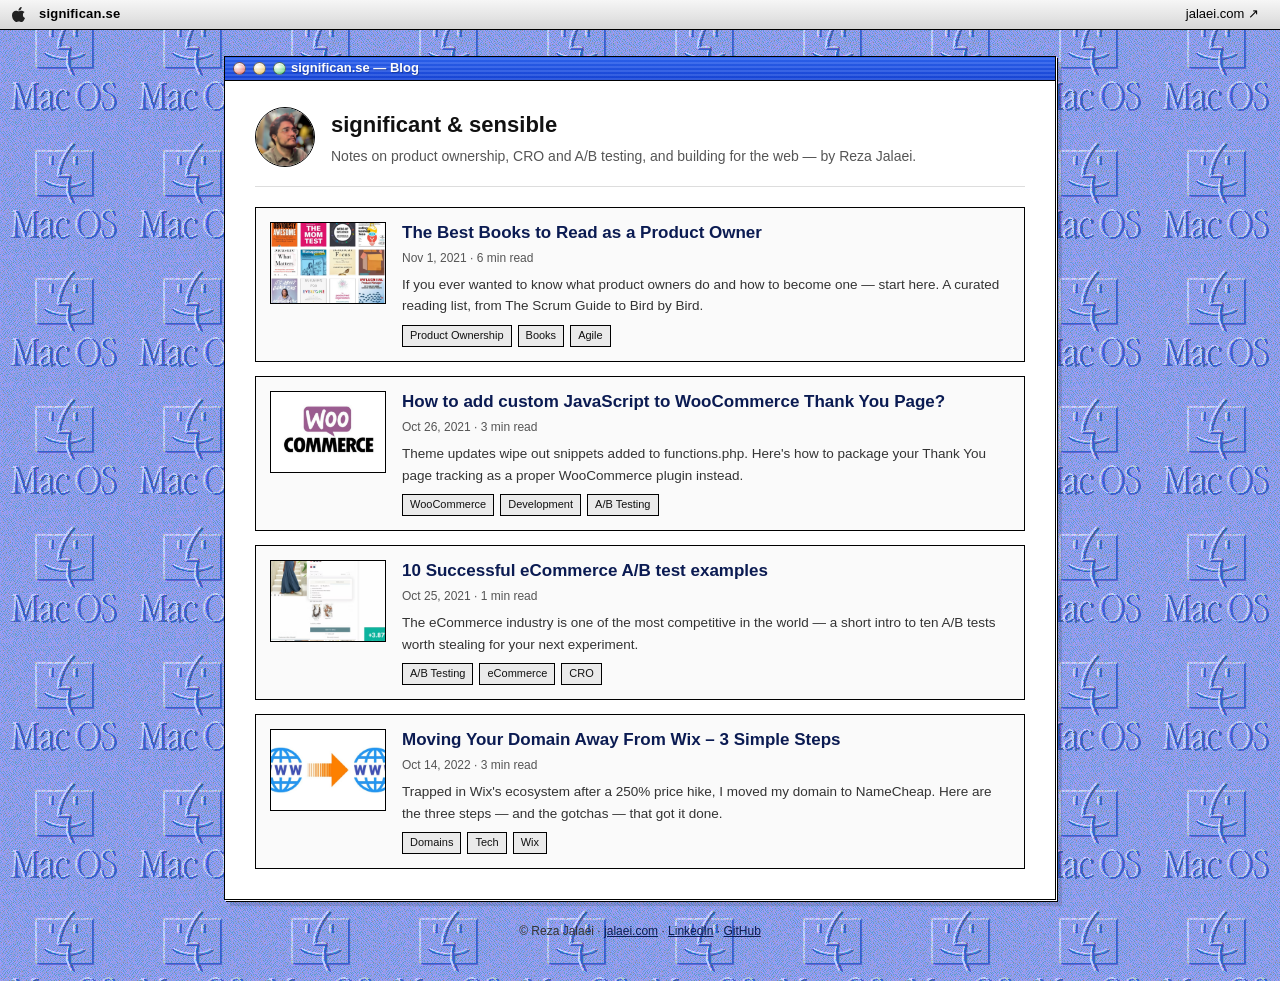
<file: index.html>
<!doctype html>
<html lang="en">
<head>
<meta charset="utf-8">
<meta name="viewport" content="width=device-width, initial-scale=1">
<title>significan.se — Reza Jalaei&#x27;s blog</title>
<meta name="description" content="Notes on product, CRO, A/B testing and building for the web — by Reza Jalaei.">
<link rel="canonical" href="https://significan.se/">
<meta property="og:type" content="website">
<meta property="og:title" content="significan.se — Reza Jalaei&#x27;s blog">
<meta property="og:description" content="Notes on product, CRO, A/B testing and building for the web — by Reza Jalaei.">
<meta property="og:url" content="https://significan.se/">
<meta property="og:site_name" content="significan.se">
<meta property="og:image" content="https://significan.se/assets/img/reza.png">
<meta name="twitter:card" content="summary_large_image">
<link rel="stylesheet" href="/assets/vendor/cookieconsent/cookieconsent.css">
<link rel="stylesheet" href="/assets/css/blog.css">
<link rel="icon" type="image/png" sizes="32x32" href="/assets/img/favicon-32x32.png">
<link rel="icon" type="image/png" sizes="16x16" href="/assets/img/favicon-16x16.png">
<link rel="apple-touch-icon" href="/assets/img/apple-touch-icon.png">
</head>
<body>
<header class="menu-bar">
  <img class="apple" src="/assets/img/apple-logo.svg" alt="" width="13">
  <span class="brand"><a href="/">significan.se</a></span>
  <span class="spacer"></span>
  <a class="home-link" href="https://jalaei.com" target="_blank" rel="noopener">jalaei.com &#8599;</a>
</header>
<div class="wrap">
  <div class="window">
    <div class="title-bar">
      <span class="controls"><span class="control close"></span><span class="control minimize"></span><span class="control zoom"></span></span>
      <div class="title" role="presentation">significan.se — Blog</div>
    </div>
    <div class="window-body">
      <div class="masthead">
        <img class="avatar" src="/assets/img/reza.png" alt="Reza Jalaei" width="60" height="60">
        <div>
          <h1>significant &amp; sensible</h1>
          <p>Notes on product ownership, CRO and A/B testing, and building for the web — by Reza Jalaei.</p>
        </div>
      </div>
      <ul class="post-list">
    <li><a class="post-card" href="/blog/best-books-for-product-owners/">
      <img class="thumb" src="/assets/blog/best-books-for-product-owners/hero.png" alt="" loading="lazy">
      <div class="card-body">
        <h2>The Best Books to Read as a Product Owner</h2>
        <p class="meta">Nov 1, 2021 &middot; 6 min read</p>
        <p class="excerpt">If you ever wanted to know what product owners do and how to become one — start here. A curated reading list, from The Scrum Guide to Bird by Bird.</p>
        <ul class="tags"><li>Product Ownership</li><li>Books</li><li>Agile</li></ul>
      </div>
    </a></li>
    <li><a class="post-card" href="/blog/custom-javascript-woocommerce-thank-you-page/">
      <img class="thumb" src="/assets/blog/custom-javascript-woocommerce-thank-you-page/hero.jpg" alt="" loading="lazy">
      <div class="card-body">
        <h2>How to add custom JavaScript to WooCommerce Thank You Page?</h2>
        <p class="meta">Oct 26, 2021 &middot; 3 min read</p>
        <p class="excerpt">Theme updates wipe out snippets added to functions.php. Here&#x27;s how to package your Thank You page tracking as a proper WooCommerce plugin instead.</p>
        <ul class="tags"><li>WooCommerce</li><li>Development</li><li>A/B Testing</li></ul>
      </div>
    </a></li>
    <li><a class="post-card" href="/blog/ecommerce-ab-test-examples/">
      <img class="thumb" src="/assets/blog/ecommerce-ab-test-examples/hero.png" alt="" loading="lazy">
      <div class="card-body">
        <h2>10 Successful eCommerce A/B test examples</h2>
        <p class="meta">Oct 25, 2021 &middot; 1 min read</p>
        <p class="excerpt">The eCommerce industry is one of the most competitive in the world — a short intro to ten A/B tests worth stealing for your next experiment.</p>
        <ul class="tags"><li>A/B Testing</li><li>eCommerce</li><li>CRO</li></ul>
      </div>
    </a></li>
    <li><a class="post-card" href="/blog/moving-your-domain-away-from-wix/">
      <img class="thumb" src="/assets/blog/moving-your-domain-away-from-wix/hero.jpg" alt="" loading="lazy">
      <div class="card-body">
        <h2>Moving Your Domain Away From Wix – 3 Simple Steps</h2>
        <p class="meta">Oct 14, 2022 &middot; 3 min read</p>
        <p class="excerpt">Trapped in Wix&#x27;s ecosystem after a 250% price hike, I moved my domain to NameCheap. Here are the three steps — and the gotchas — that got it done.</p>
        <ul class="tags"><li>Domains</li><li>Tech</li><li>Wix</li></ul>
      </div>
    </a></li>
      </ul>
    </div>
  </div>
  <footer class="site-footer">
  &copy; Reza Jalaei &middot; <a href="https://jalaei.com" target="_blank" rel="noopener">jalaei.com</a> &middot;
  <a href="https://www.linkedin.com/in/reza-j/" target="_blank" rel="noopener">LinkedIn</a> &middot;
  <a href="https://github.com/reza-jalaei" target="_blank" rel="noopener">GitHub</a>
</footer>
</div>
  <!-- Tracking snippets, consent-gated (inert until the matching category is granted) -->
  <script type="text/plain" data-category="analytics" data-service="cloudflare" defer
    src='https://static.cloudflareinsights.com/beacon.min.js'
    data-cf-beacon='{"token": "54c237cc3f6e4d7fa727ccf898f76ca7"}'></script>
  <script type="text/plain" data-category="analytics" data-service="clarity">
    (function (c, l, a, r, i, t, y) {
      c[a] = c[a] || function () { (c[a].q = c[a].q || []).push(arguments) };
      t = l.createElement(r); t.async = 1; t.src = "https://www.clarity.ms/tag/" + i;
      y = l.getElementsByTagName(r)[0]; y.parentNode.insertBefore(t, y);
    })(window, document, "clarity", "script", "xgf2o6hlvr");
  </script>
  <script type="text/plain" data-category="marketing" data-service="rb2b">!function (key) { if (window.reb2b) return; window.reb2b = { loaded: true }; var s = document.createElement("script"); s.async = true; s.src = "https://ddwl4m2hdecbv.cloudfront.net/b/" + key + "/" + key + ".js.gz"; document.getElementsByTagName("script")[0].parentNode.insertBefore(s, document.getElementsByTagName("script")[0]); }("5NRP9HQ15XO1");</script>
  <!-- GDPR cookie consent (orestbida/cookieconsent v3.1.0, self-hosted, opt-in) -->
  <script src="/assets/vendor/cookieconsent/cookieconsent.umd.js"></script>
  <script src="/assets/js/cookie-consent.js"></script>
</body>
</html>
</file>
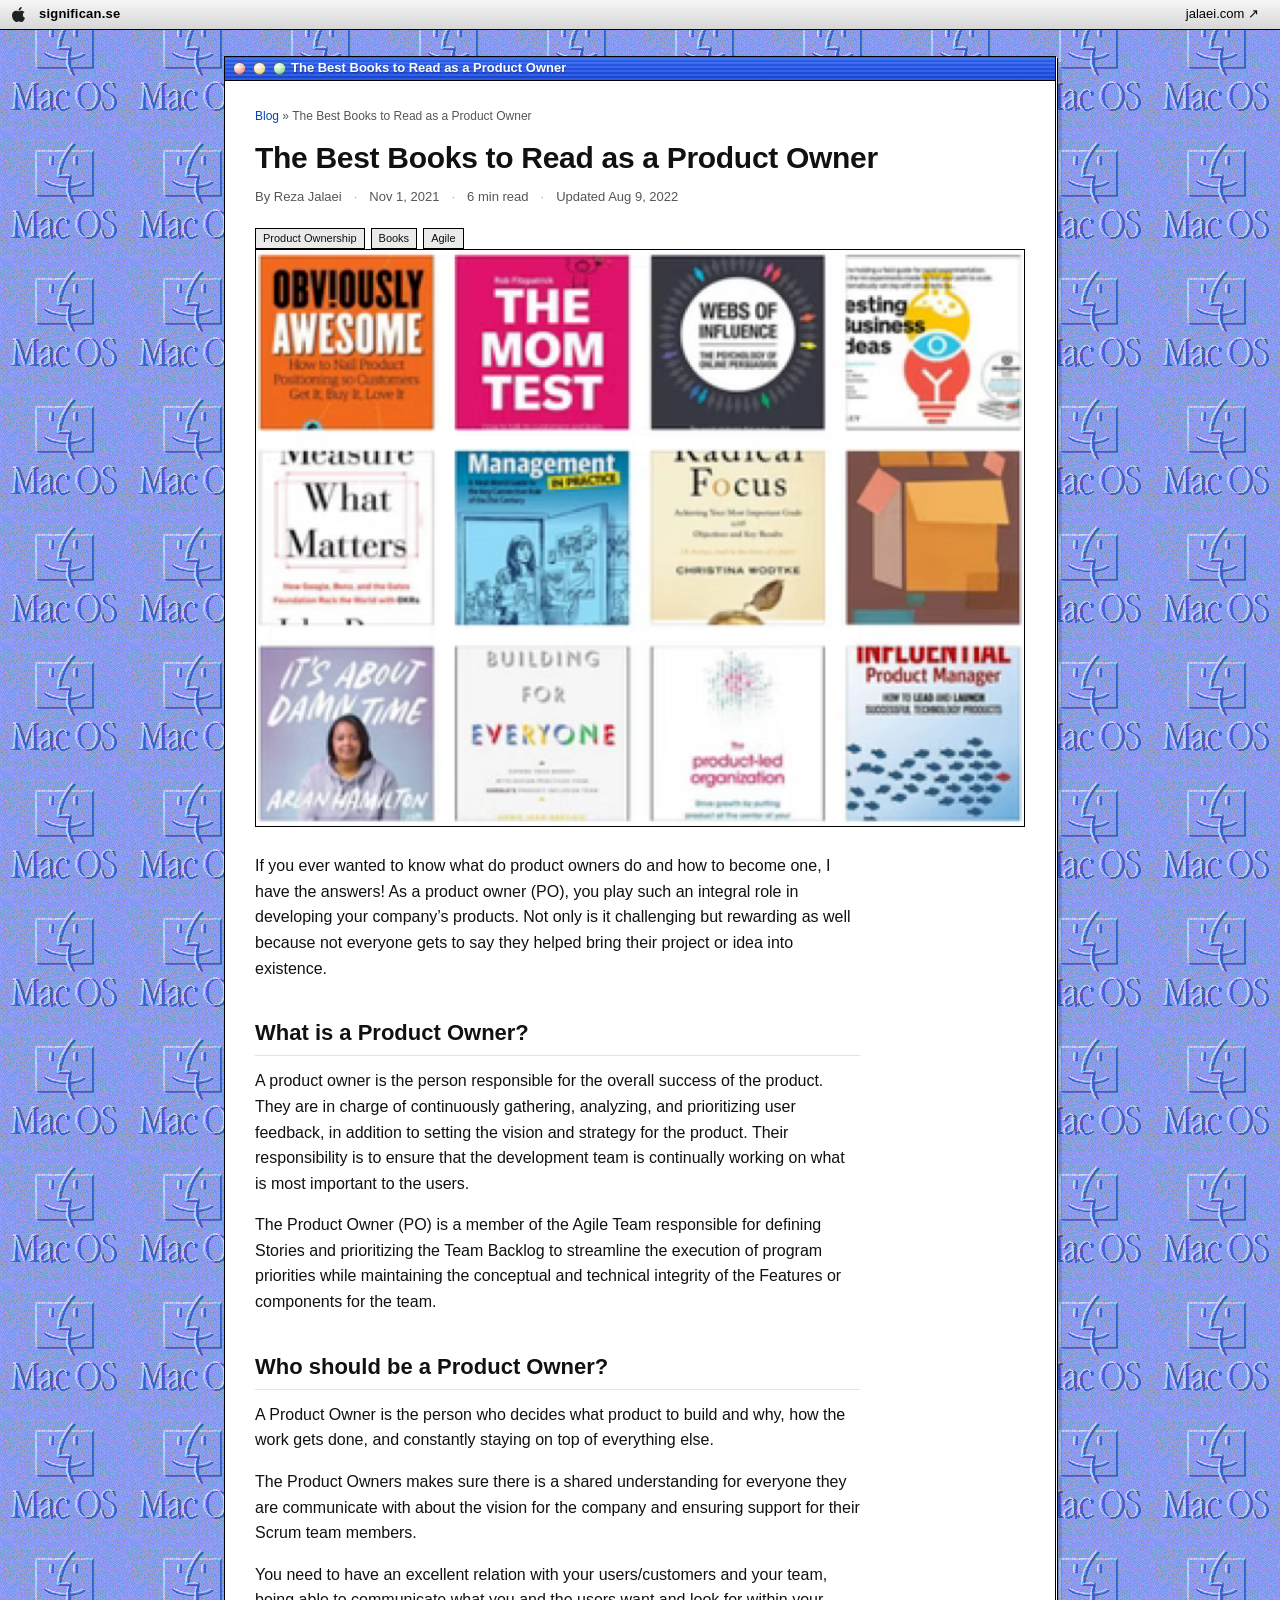
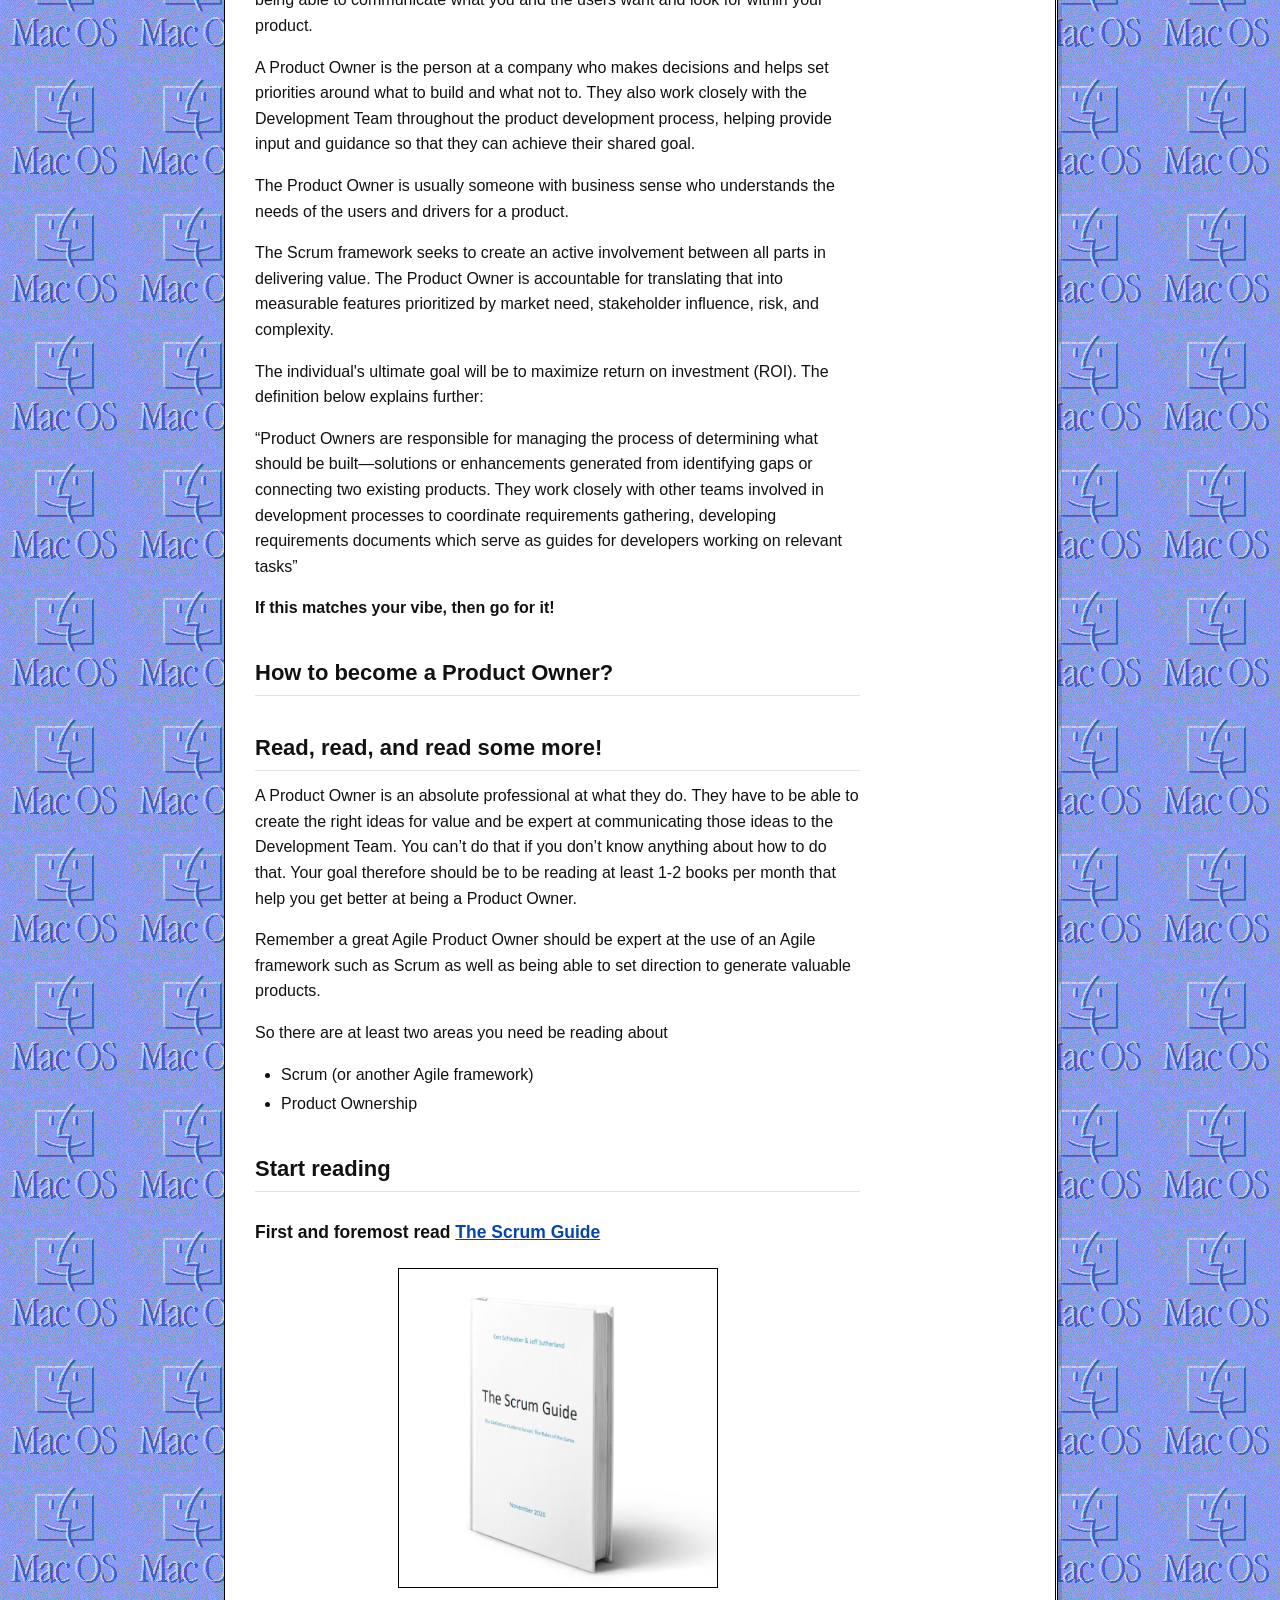
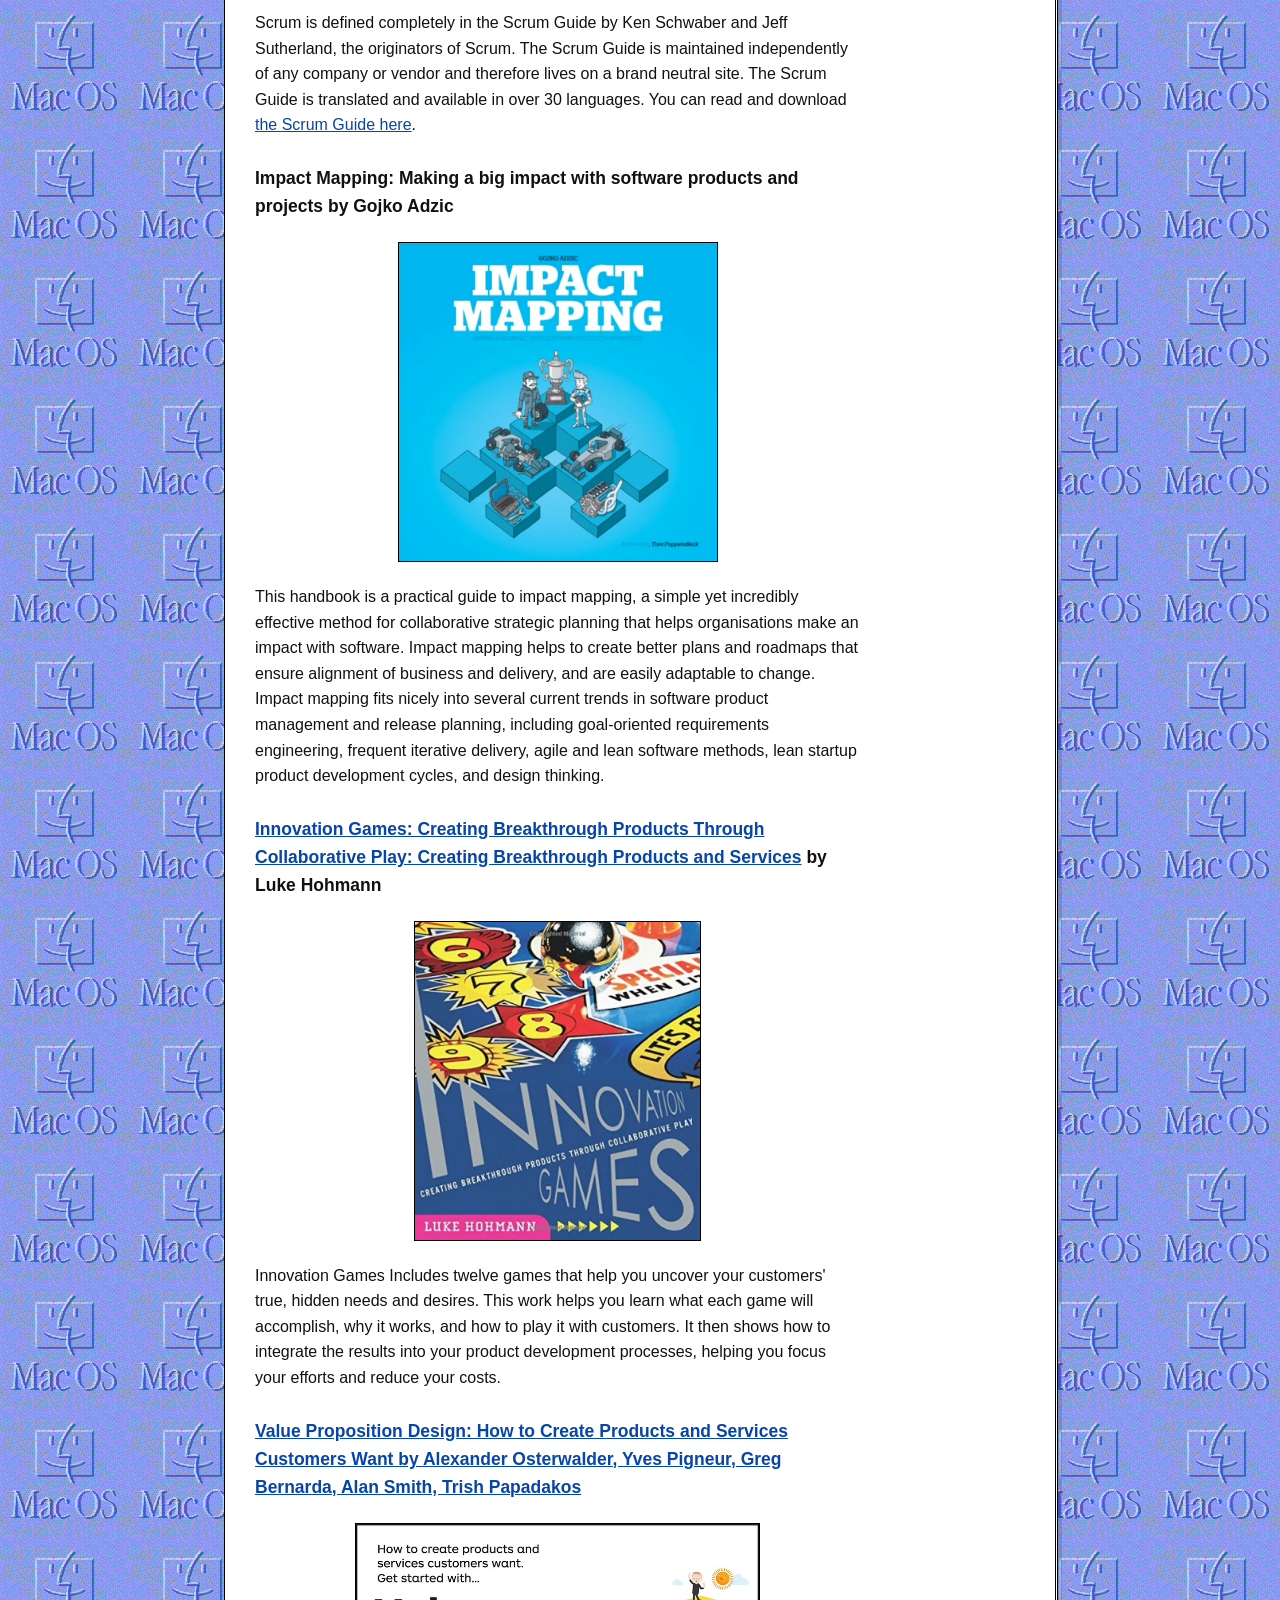
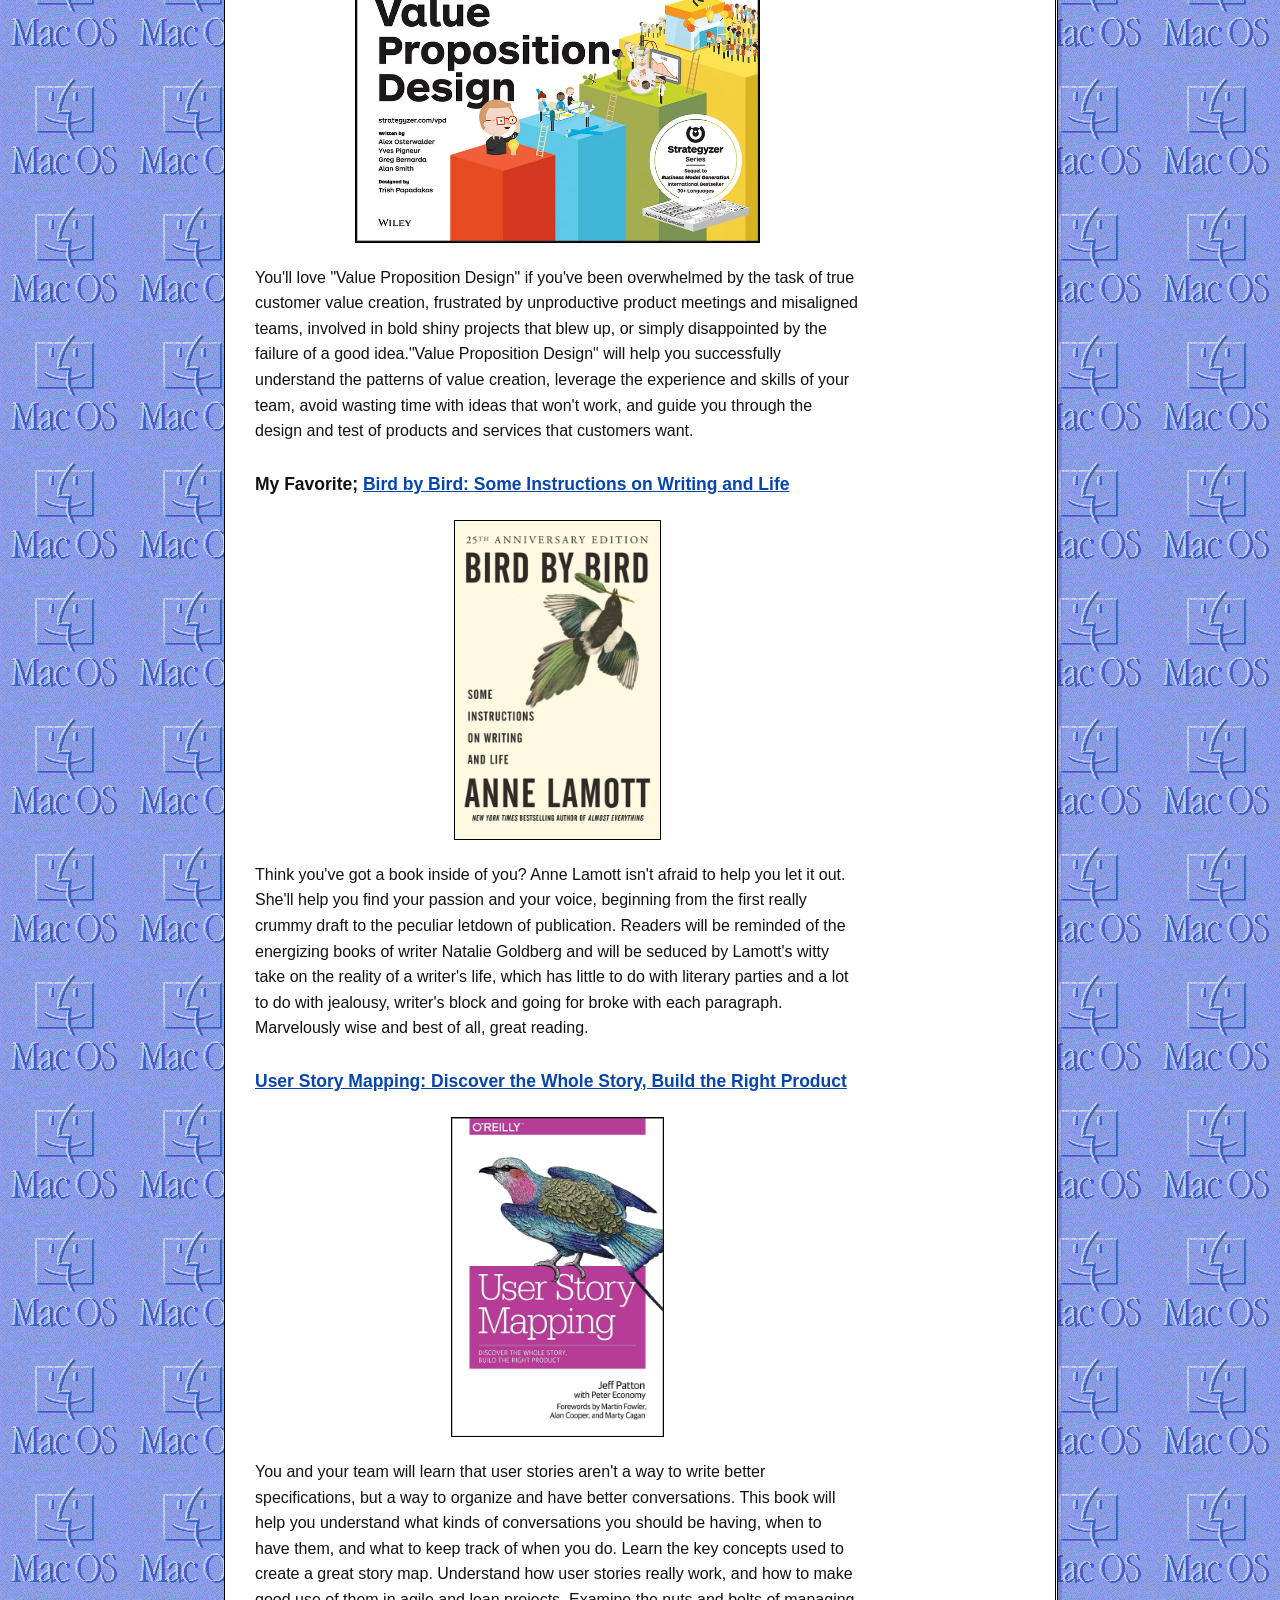
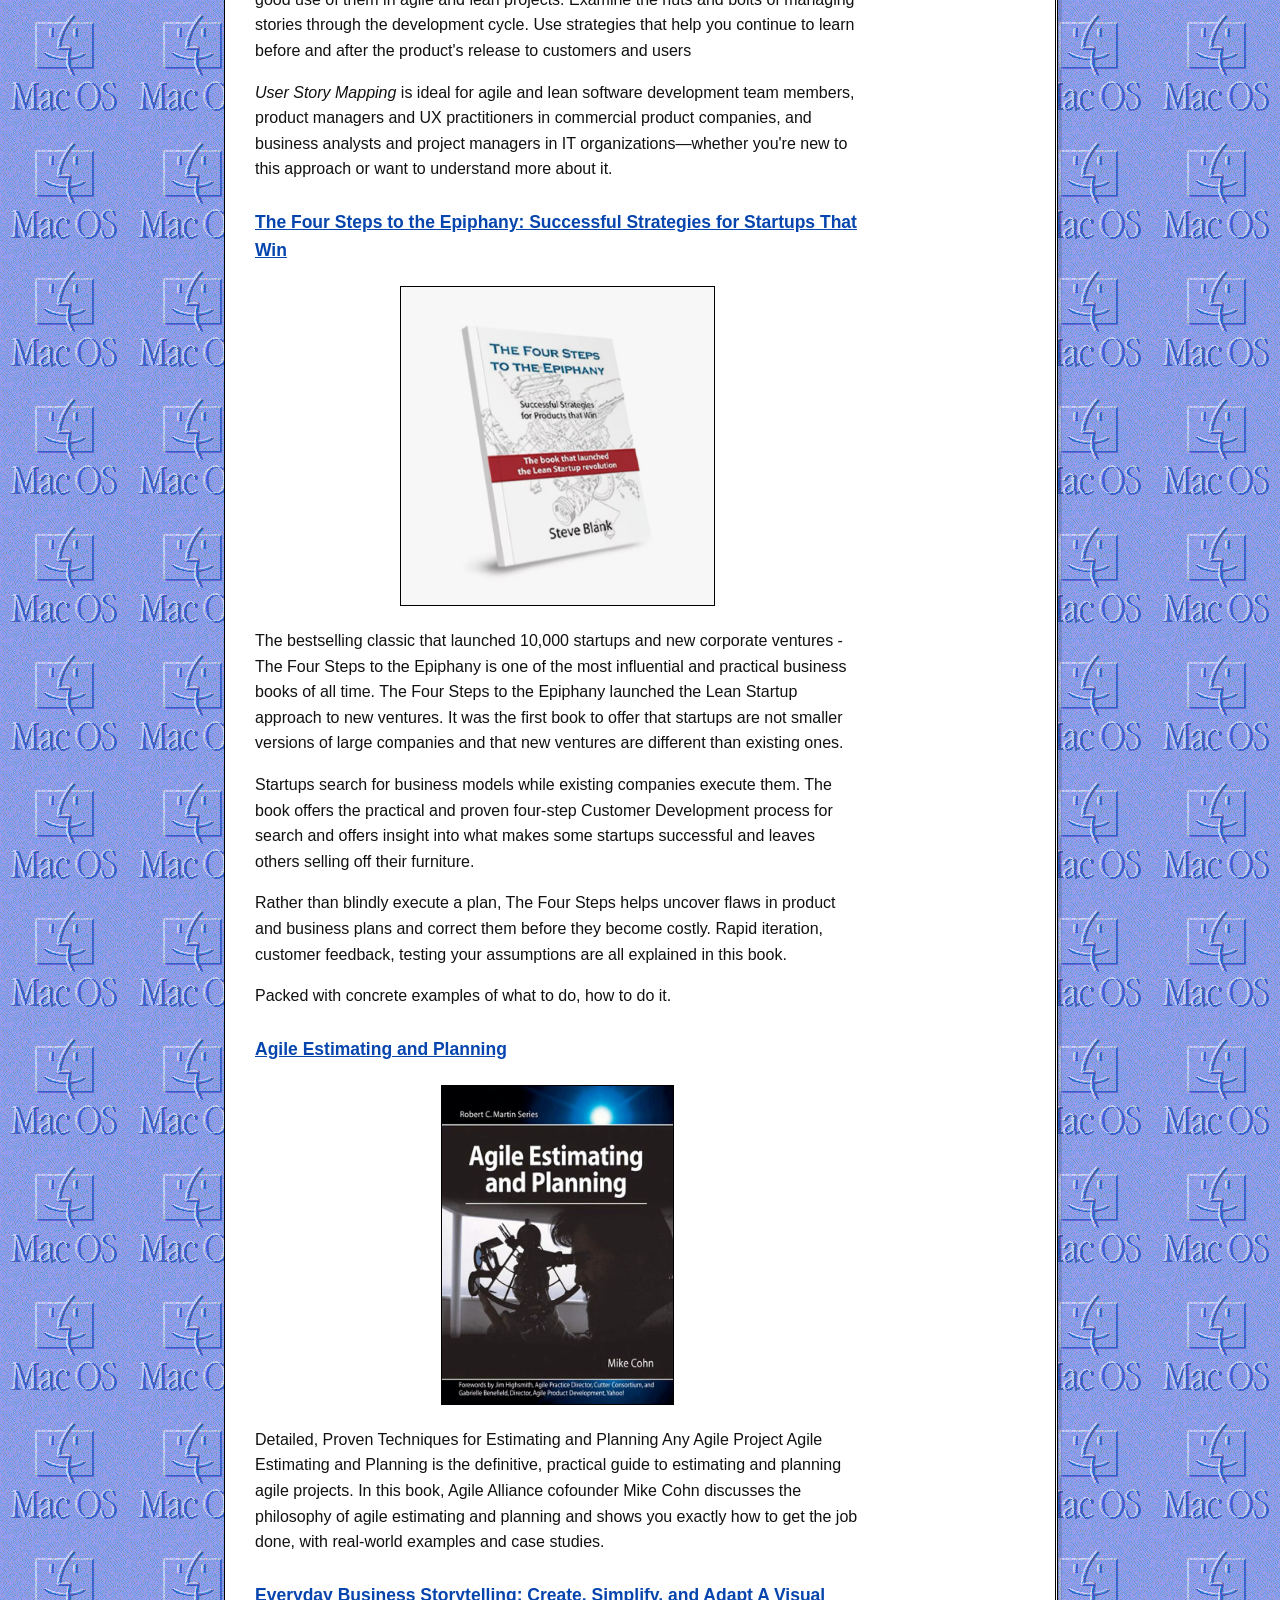
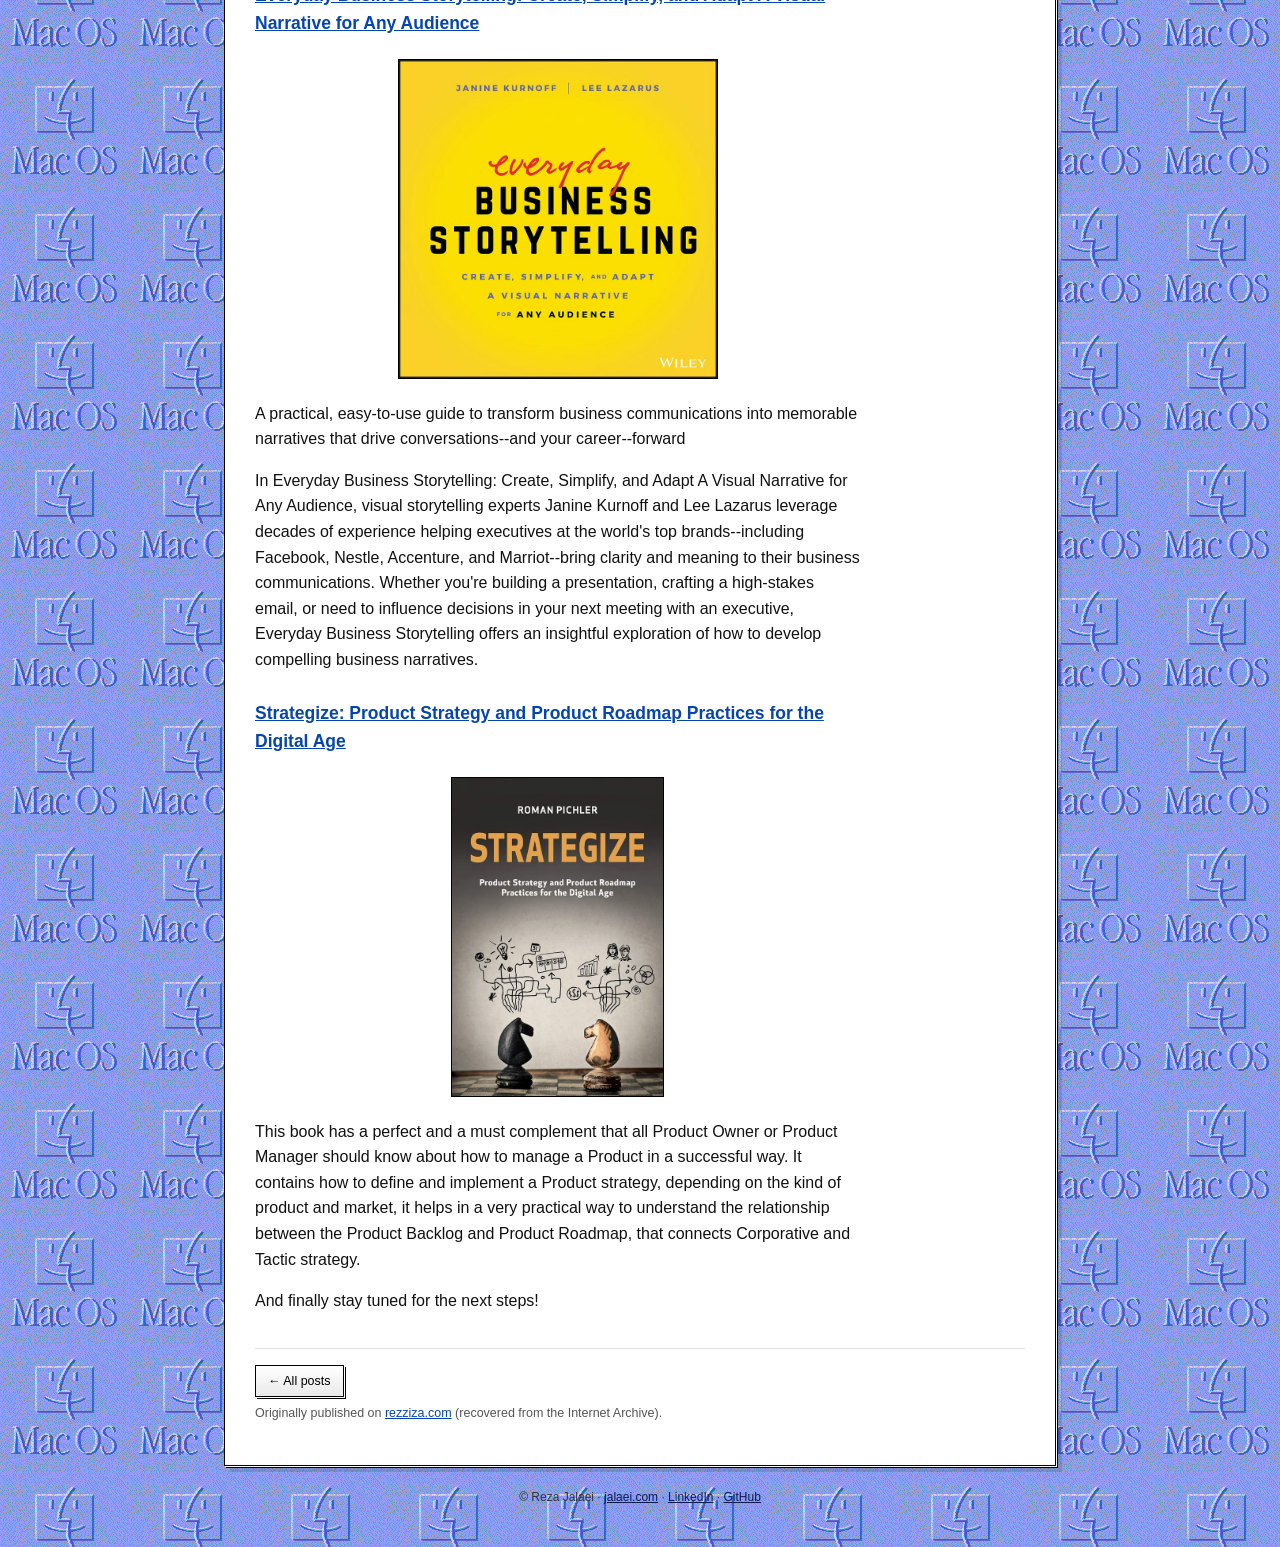
<file: blog/best-books-for-product-owners/index.html>
<!doctype html>
<html lang="en">
<head>
<meta charset="utf-8">
<meta name="viewport" content="width=device-width, initial-scale=1">
<title>The Best Books to Read as a Product Owner — significan.se</title>
<meta name="description" content="If you ever wanted to know what product owners do and how to become one — start here. A curated reading list, from The Scrum Guide to Bird by Bird.">
<meta property="og:type" content="article">
<meta property="og:title" content="The Best Books to Read as a Product Owner — significan.se">
<meta property="og:description" content="If you ever wanted to know what product owners do and how to become one — start here. A curated reading list, from The Scrum Guide to Bird by Bird.">
<meta property="og:url" content="https://significan.se/blog/best-books-for-product-owners/">
<meta property="og:site_name" content="significan.se">
<meta property="og:image" content="https://significan.se/assets/blog/best-books-for-product-owners/hero.png">
<meta name="twitter:card" content="summary_large_image">
<link rel="stylesheet" href="/assets/vendor/cookieconsent/cookieconsent.css">
<link rel="stylesheet" href="/assets/css/blog.css">
<link rel="icon" type="image/png" sizes="32x32" href="/assets/img/favicon-32x32.png">
<link rel="icon" type="image/png" sizes="16x16" href="/assets/img/favicon-16x16.png">
<link rel="apple-touch-icon" href="/assets/img/apple-touch-icon.png">
<script type="application/ld+json">{"@context": "https://schema.org", "@type": "BlogPosting", "headline": "The Best Books to Read as a Product Owner", "datePublished": "2021-11-01", "author": {"@type": "Person", "name": "Reza Jalaei", "url": "https://jalaei.com/"}, "image": "https://significan.se/assets/blog/best-books-for-product-owners/hero.png", "mainEntityOfPage": "https://significan.se/blog/best-books-for-product-owners/", "publisher": {"@type": "Person", "name": "Reza Jalaei"}}</script>
</head>
<body>
<header class="menu-bar">
  <img class="apple" src="/assets/img/apple-logo.svg" alt="" width="13">
  <span class="brand"><a href="/">significan.se</a></span>
  <span class="spacer"></span>
  <a class="home-link" href="https://jalaei.com" target="_blank" rel="noopener">jalaei.com &#8599;</a>
</header>
<div class="wrap">
  <div class="window">
    <div class="title-bar">
      <span class="controls"><span class="control close"></span><span class="control minimize"></span><span class="control zoom"></span></span>
      <div class="title" role="presentation">The Best Books to Read as a Product Owner</div>
    </div>
    <div class="window-body">
      <article class="article">
        <p class="breadcrumb"><a href="/">Blog</a> &raquo; The Best Books to Read as a Product Owner</p>
        <header>
          <h1>The Best Books to Read as a Product Owner</h1>
          <p class="byline">
            <span>By Reza Jalaei</span><span class="dot">&middot;</span>
            <time datetime="2021-11-01">Nov 1, 2021</time><span class="dot">&middot;</span>
            <span>6 min read</span><span class="dot">&middot;</span><span>Updated Aug 9, 2022</span>
          </p>
          <ul class="tags"><li>Product Ownership</li><li>Books</li><li>Agile</li></ul>
        </header>
        <img class="hero" src="/assets/blog/best-books-for-product-owners/hero.png" alt="The Best Books to Read as a Product Owner" width="800">
        <div class="prose">
<p>If you ever wanted to know what do product owners do and how to become one, I have the answers! As a product owner (PO), you play such an integral role in developing your company’s products. Not only is it challenging but rewarding as well because not everyone gets to say they helped bring their project or idea into existence.</p>
<h2>What is a Product Owner?</h2>
<p>A product owner is the person responsible for the overall success of the product. They are in charge of continuously gathering, analyzing, and prioritizing user feedback, in addition to setting the vision and strategy for the product. Their responsibility is to ensure that the development team is continually working on what is most important to the users.</p>
<p>The Product Owner (PO) is a member of the Agile Team responsible for defining Stories and prioritizing the Team Backlog to streamline the execution of program priorities while maintaining the conceptual and technical integrity of the Features or components for the team.</p>
<h2>Who should be a Product Owner?</h2>
<p>A Product Owner is the person who decides what product to build and why, how the work gets done, and constantly staying on top of everything else.</p>
<p>The Product Owners makes sure there is a shared understanding for everyone they are communicate with about the vision for the company and ensuring support for their Scrum team members.</p>
<p>You need to have an excellent relation with your users/customers and your team, being able to communicate what you and the users want and look for within your product.</p>
<p>A Product Owner is the person at a company who makes decisions and helps set priorities around what to build and what not to. They also work closely with the Development Team throughout the product development process, helping provide input and guidance so that they can achieve their shared goal.</p>
<p>The Product Owner is usually someone with business sense who understands the needs of the users and drivers for a product.</p>
<p>The Scrum framework seeks to create an active involvement between all parts in delivering value. The Product Owner is accountable for translating that into measurable features prioritized by market need, stakeholder influence, risk, and complexity.</p>
<p>The individual's ultimate goal will be to maximize return on investment (ROI). The definition below explains further:</p>
<p>“Product Owners are responsible for managing the process of determining what should be built—solutions or enhancements generated from identifying gaps or connecting two existing products. They work closely with other teams involved in development processes to coordinate requirements gathering, developing requirements documents which serve as guides for developers working on relevant tasks”</p>
<p><strong>If this matches your vibe, then go for it!</strong></p>
<h2>How to become a Product Owner?</h2>
<h2>Read, read, and read some more!</h2>
<p>A Product Owner is an absolute professional at what they do. They have to be able to create the right ideas for value and be expert at communicating those ideas to the Development Team. You can’t do that if you don’t know anything about how to do that. Your goal therefore should be to be reading at least 1-2 books per month that help you get better at being a Product Owner.</p>
<p>Remember a great Agile Product Owner should be expert at the use of an Agile framework such as Scrum as well as being able to set direction to generate valuable products.</p>
<p>So there are at least two areas you need be reading about</p>
<ul>
<li>Scrum (or another Agile framework)</li>
<li>Product Ownership</li>
</ul>
<h2>Start reading</h2>
<h3><strong>First and foremost read </strong><a href="https://www.scrum.org/resources/scrum-guide" target="_blank" rel="noopener">The Scrum Guide</a></h3>
<figure class="book"><img src="/assets/blog/best-books-for-product-owners/scrum-guide.png" alt="The Scrum Guide" loading="lazy"></figure>
<p>Scrum is defined completely in the Scrum Guide by Ken Schwaber and Jeff Sutherland, the originators of Scrum. The Scrum Guide is maintained independently of any company or vendor and therefore lives on a brand neutral site. The Scrum Guide is translated and available in over 30 languages. You can read and download <a href="https://www.scrum.org/resources/scrum-guide" target="_blank" rel="noopener">the Scrum Guide here</a>.</p>
<h3>Impact Mapping: Making a big impact with software products and projects by Gojko Adzic</h3>
<figure class="book"><img src="/assets/blog/best-books-for-product-owners/impact-mapping.png" alt="Impact Mapping" loading="lazy"></figure>
<p>This handbook is a practical guide to impact mapping, a simple yet incredibly effective method for collaborative strategic planning that helps organisations make an impact with software. Impact mapping helps to create better plans and roadmaps that ensure alignment of business and delivery, and are easily adaptable to change. Impact mapping fits nicely into several current trends in software product management and release planning, including goal-oriented requirements engineering, frequent iterative delivery, agile and lean software methods, lean startup product development cycles, and design thinking.</p>
<h3><a href="https://www.amazon.com/gp/product/0321437292/ref=x_gr_w_bb_sin?ie=UTF8&amp;tag=x_gr_w_bb_sin-20&amp;linkCode=as2&amp;camp=1789&amp;creative=9325&amp;creativeASIN=0321437292&amp;SubscriptionId=1MGPYB6YW3HWK55XCGG2" target="_blank" rel="noopener">Innovation Games: Creating Breakthrough Products Through Collaborative Play: Creating Breakthrough Products and Services</a> by Luke Hohmann</h3>
<figure class="book"><img src="/assets/blog/best-books-for-product-owners/innovation-games.png" alt="Innovation Games" loading="lazy"></figure>
<p>Innovation Games Includes twelve games that help you uncover your customers' true, hidden needs and desires. This work helps you learn what each game will accomplish, why it works, and how to play it with customers. It then shows how to integrate the results into your product development processes, helping you focus your efforts and reduce your costs.</p>
<h3><a href="https://www.amazon.com/Value-Proposition-Design-Products-Customers/dp/1118968050" target="_blank" rel="noopener">Value Proposition Design: How to Create Products and Services Customers Want by Alexander Osterwalder, Yves Pigneur, Greg Bernarda, Alan Smith, Trish Papadakos</a></h3>
<figure class="book"><img src="/assets/blog/best-books-for-product-owners/value-proposition-design.png" alt="Value Proposition Design" loading="lazy"></figure>
<p>You'll love "Value Proposition Design" if you've been overwhelmed by the task of true customer value creation, frustrated by unproductive product meetings and misaligned teams, involved in bold shiny projects that blew up, or simply disappointed by the failure of a good idea."Value Proposition Design" will help you successfully understand the patterns of value creation, leverage the experience and skills of your team, avoid wasting time with ideas that won't work, and guide you through the design and test of products and services that customers want.</p>
<h3><strong>My Favorite;</strong> <a href="https://www.amazon.com/Bird-Some-Instructions-Writing-Life-ebook/dp/B000SEGI8Q" target="_blank" rel="noopener">Bird by Bird: Some Instructions on Writing and Life</a></h3>
<figure class="book"><img src="/assets/blog/best-books-for-product-owners/bird-by-bird.png" alt="Bird by Bird" loading="lazy"></figure>
<p>Think you've got a book inside of you? Anne Lamott isn't afraid to help you let it out. She'll help you find your passion and your voice, beginning from the first really crummy draft to the peculiar letdown of publication. Readers will be reminded of the energizing books of writer Natalie Goldberg and will be seduced by Lamott's witty take on the reality of a writer's life, which has little to do with literary parties and a lot to do with jealousy, writer's block and going for broke with each paragraph. Marvelously wise and best of all, great reading.</p>
<h3><a href="https://www.amazon.com/User-Story-Mapping-Discover-Product/dp/1491904909" target="_blank" rel="noopener">User Story Mapping: Discover the Whole Story, Build the Right Product</a></h3>
<figure class="book"><img src="/assets/blog/best-books-for-product-owners/user-story-mapping.png" alt="User Story Mapping" loading="lazy"></figure>
<p>You and your team will learn that user stories aren't a way to write better specifications, but a way to organize and have better conversations. This book will help you understand what kinds of conversations you should be having, when to have them, and what to keep track of when you do. Learn the key concepts used to create a great story map. Understand how user stories really work, and how to make good use of them in agile and lean projects. Examine the nuts and bolts of managing stories through the development cycle. Use strategies that help you continue to learn before and after the product's release to customers and users</p>
<p><em>User Story Mapping</em> is ideal for agile and lean software development team members, product managers and UX practitioners in commercial product companies, and business analysts and project managers in IT organizations—whether you're new to this approach or want to understand more about it.</p>
<h3><a href="https://www.amazon.com/Four-Steps-Epiphany-Successful-Strategies/dp/1119690358/ref=sr_1_1?crid=2QKE4YGCONHC&amp;dchild=1&amp;keywords=The+Four+Steps+to+the+Epiphany%3A+Successful+Strategies+for+Startups+That+Win&amp;qid=1635800721&amp;qsid=145-5645198-7123027&amp;s=books&amp;sprefix=%2Cstripbooks-intl-ship%2C200&amp;sr=1-1&amp;sres=1119690358&amp;srpt=ABIS_BOOK" target="_blank" rel="noopener">The Four Steps to the Epiphany: Successful Strategies for Startups That Win</a></h3>
<figure class="book"><img src="/assets/blog/best-books-for-product-owners/cover-07.png" alt="The Four Steps to the Epiphany" loading="lazy"></figure>
<p>The bestselling classic that launched 10,000 startups and new corporate ventures - The Four Steps to the Epiphany is one of the most influential and practical business books of all time. The Four Steps to the Epiphany launched the Lean Startup approach to new ventures. It was the first book to offer that startups are not smaller versions of large companies and that new ventures are different than existing ones.</p>
<p>Startups search for business models while existing companies execute them. The book offers the practical and proven four-step Customer Development process for search and offers insight into what makes some startups successful and leaves others selling off their furniture.</p>
<p>Rather than blindly execute a plan, The Four Steps helps uncover flaws in product and business plans and correct them before they become costly. Rapid iteration, customer feedback, testing your assumptions are all explained in this book.</p>
<p>Packed with concrete examples of what to do, how to do it.</p>
<h3><a href="https://www.amazon.com/Agile-Estimating-Planning-Mike-Cohn/dp/0131479415/ref=sr_1_1?crid=269LRPO29XK1K&amp;dchild=1&amp;keywords=Agile+Estimating+and+Planning&amp;qid=1635800804&amp;qsid=145-5645198-7123027&amp;s=books&amp;sprefix=the+four+steps+to+the+epiphany+successful+strategies+for+startups+that+win%2Cstripbooks-intl-ship%2C202&amp;sr=1-1&amp;sres=0131479415%2CB01M11NEO2%2CB07CVVNC1T%2CB01M1VR0GR%2CB01LZ31C03%2CB01MYUNYSY%2CB01LYFJS1A%2CB01MU5H4QP%2C0321637704%2C1942788762%2CB00NF07FHS%2C0321205685%2C0321579364%2C1097687813%2C0137043295%2C1955786038&amp;srpt=ABIS_BOOK" target="_blank" rel="noopener">Agile Estimating and Planning</a></h3>
<figure class="book"><img src="/assets/blog/best-books-for-product-owners/cover-08.png" alt="Agile Estimating and Planning" loading="lazy"></figure>
<p>Detailed, Proven Techniques for Estimating and Planning Any Agile Project Agile Estimating and Planning is the definitive, practical guide to estimating and planning agile projects. In this book, Agile Alliance cofounder Mike Cohn discusses the philosophy of agile estimating and planning and shows you exactly how to get the job done, with real-world examples and case studies.</p>
<h3><a href="https://www.amazon.com/Everyday-Business-Storytelling-Simplify-Narrative/dp/1119704669/ref=sr_1_1?crid=1OOEORY5KL1JR&amp;dchild=1&amp;keywords=Everyday+Business+Storytelling&amp;qid=1635800897&amp;qsid=145-5645198-7123027&amp;s=books&amp;sprefix=everyday+business+storytelling%2Cstripbooks-intl-ship%2C184&amp;sr=1-1&amp;sres=1119704669%2CB07GT7BMJV%2C1586446444%2C1260459810%2C1260461890%2C1119525349%2CB079H3ZJJZ%2C1250262488%2C0991081420%2C0358533260%2CB089CSW3Y6%2C0553418831%2CB00F2JFRH0%2C161961765X%2C1952569346%2C052552262X&amp;srpt=ABIS_BOOK" target="_blank" rel="noopener">Everyday Business Storytelling: Create, Simplify, and Adapt A Visual Narrative for Any Audience</a></h3>
<figure class="book"><img src="/assets/blog/best-books-for-product-owners/cover-09.png" alt="Everyday Business Storytelling" loading="lazy"></figure>
<p>A practical, easy-to-use guide to transform business communications into memorable narratives that drive conversations--and your career--forward</p>
<p>In Everyday Business Storytelling: Create, Simplify, and Adapt A Visual Narrative for Any Audience, visual storytelling experts Janine Kurnoff and Lee Lazarus leverage decades of experience helping executives at the world's top brands--including Facebook, Nestle, Accenture, and Marriot--bring clarity and meaning to their business communications. Whether you're building a presentation, crafting a high-stakes email, or need to influence decisions in your next meeting with an executive, Everyday Business Storytelling offers an insightful exploration of how to develop compelling business narratives.</p>
<h3><a href="https://www.amazon.com/Strategize-Product-Strategy-Roadmap-Practices/dp/0993499201/ref=sr_1_1?crid=23A0JHQWY2UNZ&amp;dchild=1&amp;keywords=Strategize%3A+Product+Strategy+and+Product+Roadmap+Practices+for+the+Digital+Age&amp;qid=1635801001&amp;qsid=145-5645198-7123027&amp;s=books&amp;sprefix=strategize+product+strategy+and+product+roadmap+practices+for+the+digital+age%2Cstripbooks-intl-ship%2C183&amp;sr=1-1&amp;sres=0993499201&amp;srpt=ABIS_BOOK" target="_blank" rel="noopener">Strategize: Product Strategy and Product Roadmap Practices for the Digital Age</a></h3>
<figure class="book"><img src="/assets/blog/best-books-for-product-owners/cover-10.png" alt="Strategize: Product Strategy and Product Roadmap" loading="lazy"></figure>
<p>This book has a perfect and a must complement that all Product Owner or Product Manager should know about how to manage a Product in a successful way. It contains how to define and implement a Product strategy, depending on the kind of product and market, it helps in a very practical way to understand the relationship between the Product Backlog and Product Roadmap, that connects Corporative and Tactic strategy.</p>
<p>And finally stay tuned for the next steps!</p>

        </div>
        <div class="post-footer">
          <a class="retro-button" href="/">&#8592; All posts</a>
          <p class="archive-note">Originally published on <a href="https://web.archive.org/web/20220927194805/https://www.rezziza.com/post/top-10-books-to-read-as-a-productowner" target="_blank" rel="noopener">rezziza.com</a> (recovered from the Internet Archive).</p>
        </div>
      </article>
    </div>
  </div>
  <footer class="site-footer">
  &copy; Reza Jalaei &middot; <a href="https://jalaei.com" target="_blank" rel="noopener">jalaei.com</a> &middot;
  <a href="https://www.linkedin.com/in/reza-j/" target="_blank" rel="noopener">LinkedIn</a> &middot;
  <a href="https://github.com/reza-jalaei" target="_blank" rel="noopener">GitHub</a>
</footer>
</div>
  <!-- Tracking snippets, consent-gated (inert until the matching category is granted) -->
  <script type="text/plain" data-category="analytics" data-service="cloudflare" defer
    src='https://static.cloudflareinsights.com/beacon.min.js'
    data-cf-beacon='{"token": "54c237cc3f6e4d7fa727ccf898f76ca7"}'></script>
  <script type="text/plain" data-category="analytics" data-service="clarity">
    (function (c, l, a, r, i, t, y) {
      c[a] = c[a] || function () { (c[a].q = c[a].q || []).push(arguments) };
      t = l.createElement(r); t.async = 1; t.src = "https://www.clarity.ms/tag/" + i;
      y = l.getElementsByTagName(r)[0]; y.parentNode.insertBefore(t, y);
    })(window, document, "clarity", "script", "xgf2o6hlvr");
  </script>
  <script type="text/plain" data-category="marketing" data-service="rb2b">!function (key) { if (window.reb2b) return; window.reb2b = { loaded: true }; var s = document.createElement("script"); s.async = true; s.src = "https://ddwl4m2hdecbv.cloudfront.net/b/" + key + "/" + key + ".js.gz"; document.getElementsByTagName("script")[0].parentNode.insertBefore(s, document.getElementsByTagName("script")[0]); }("5NRP9HQ15XO1");</script>
  <!-- GDPR cookie consent (orestbida/cookieconsent v3.1.0, self-hosted, opt-in) -->
  <script src="/assets/vendor/cookieconsent/cookieconsent.umd.js"></script>
  <script src="/assets/js/cookie-consent.js"></script>
</body>
</html>
</file>
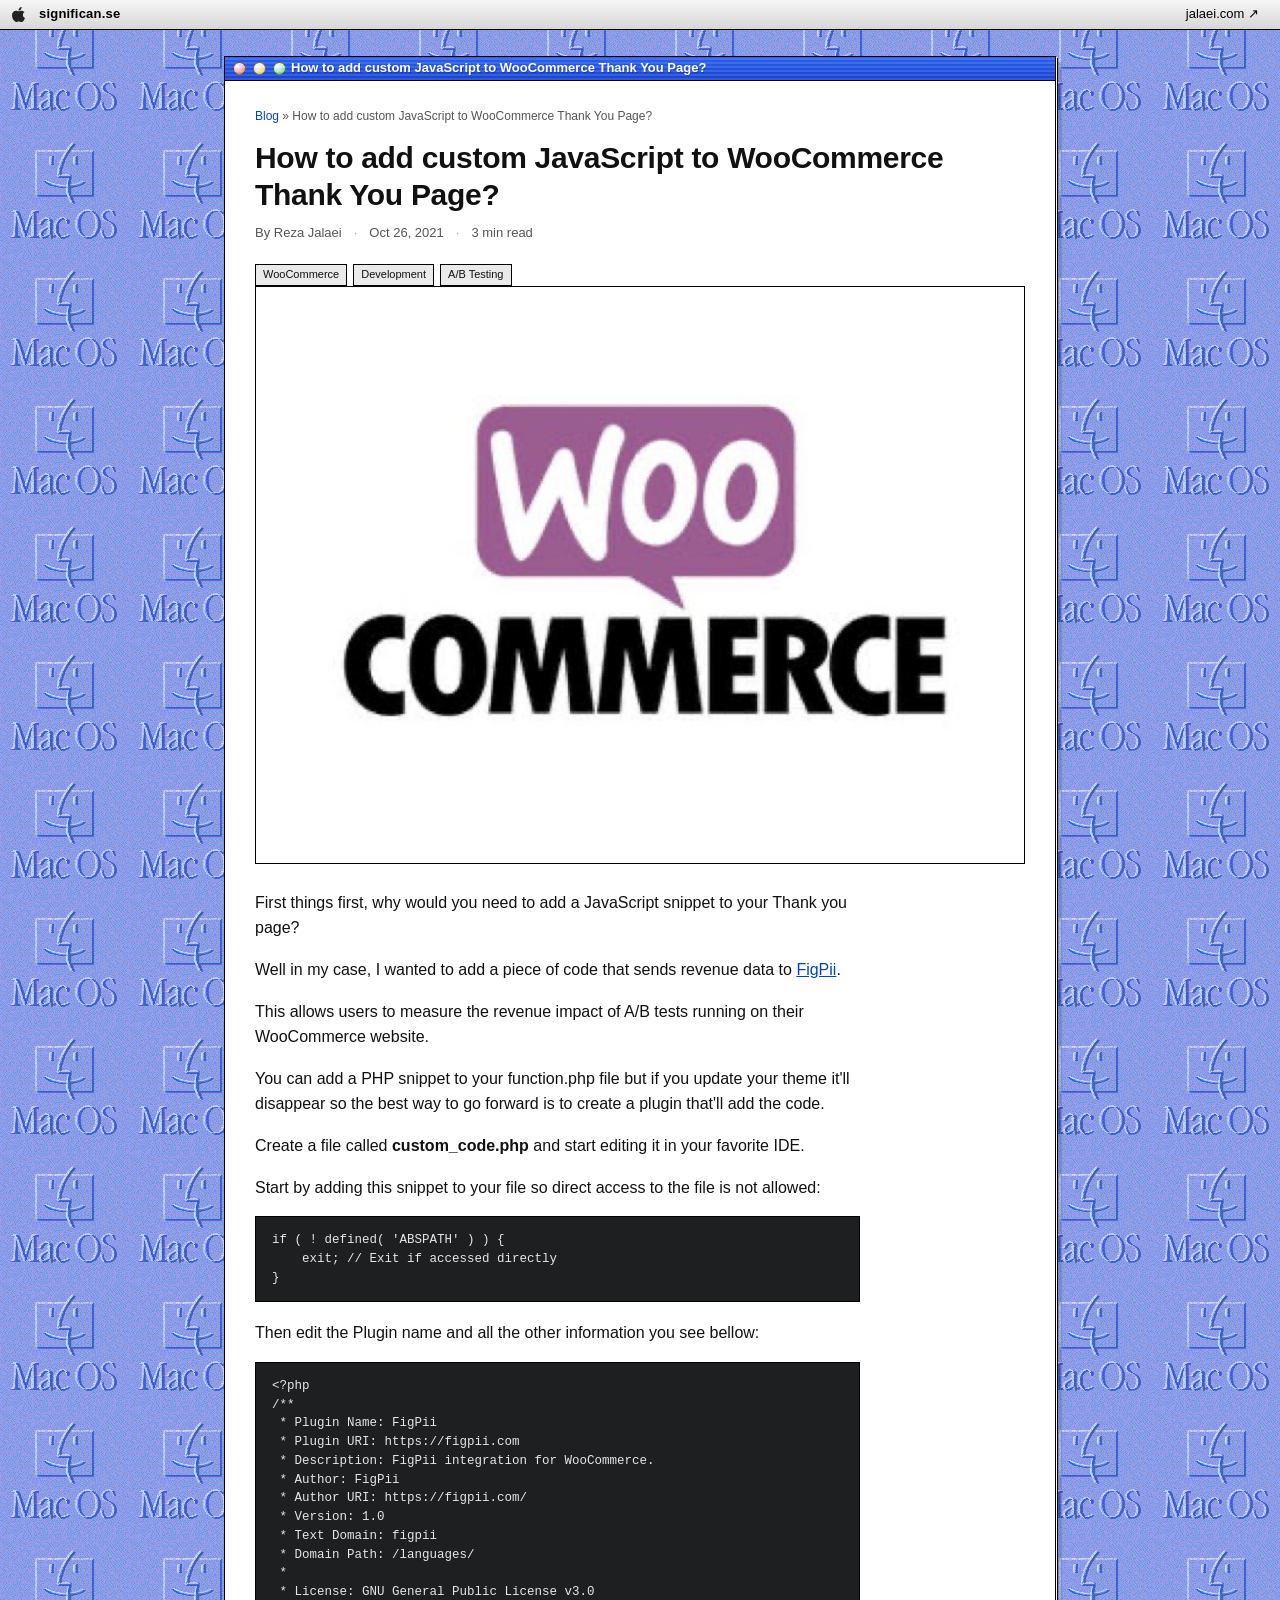
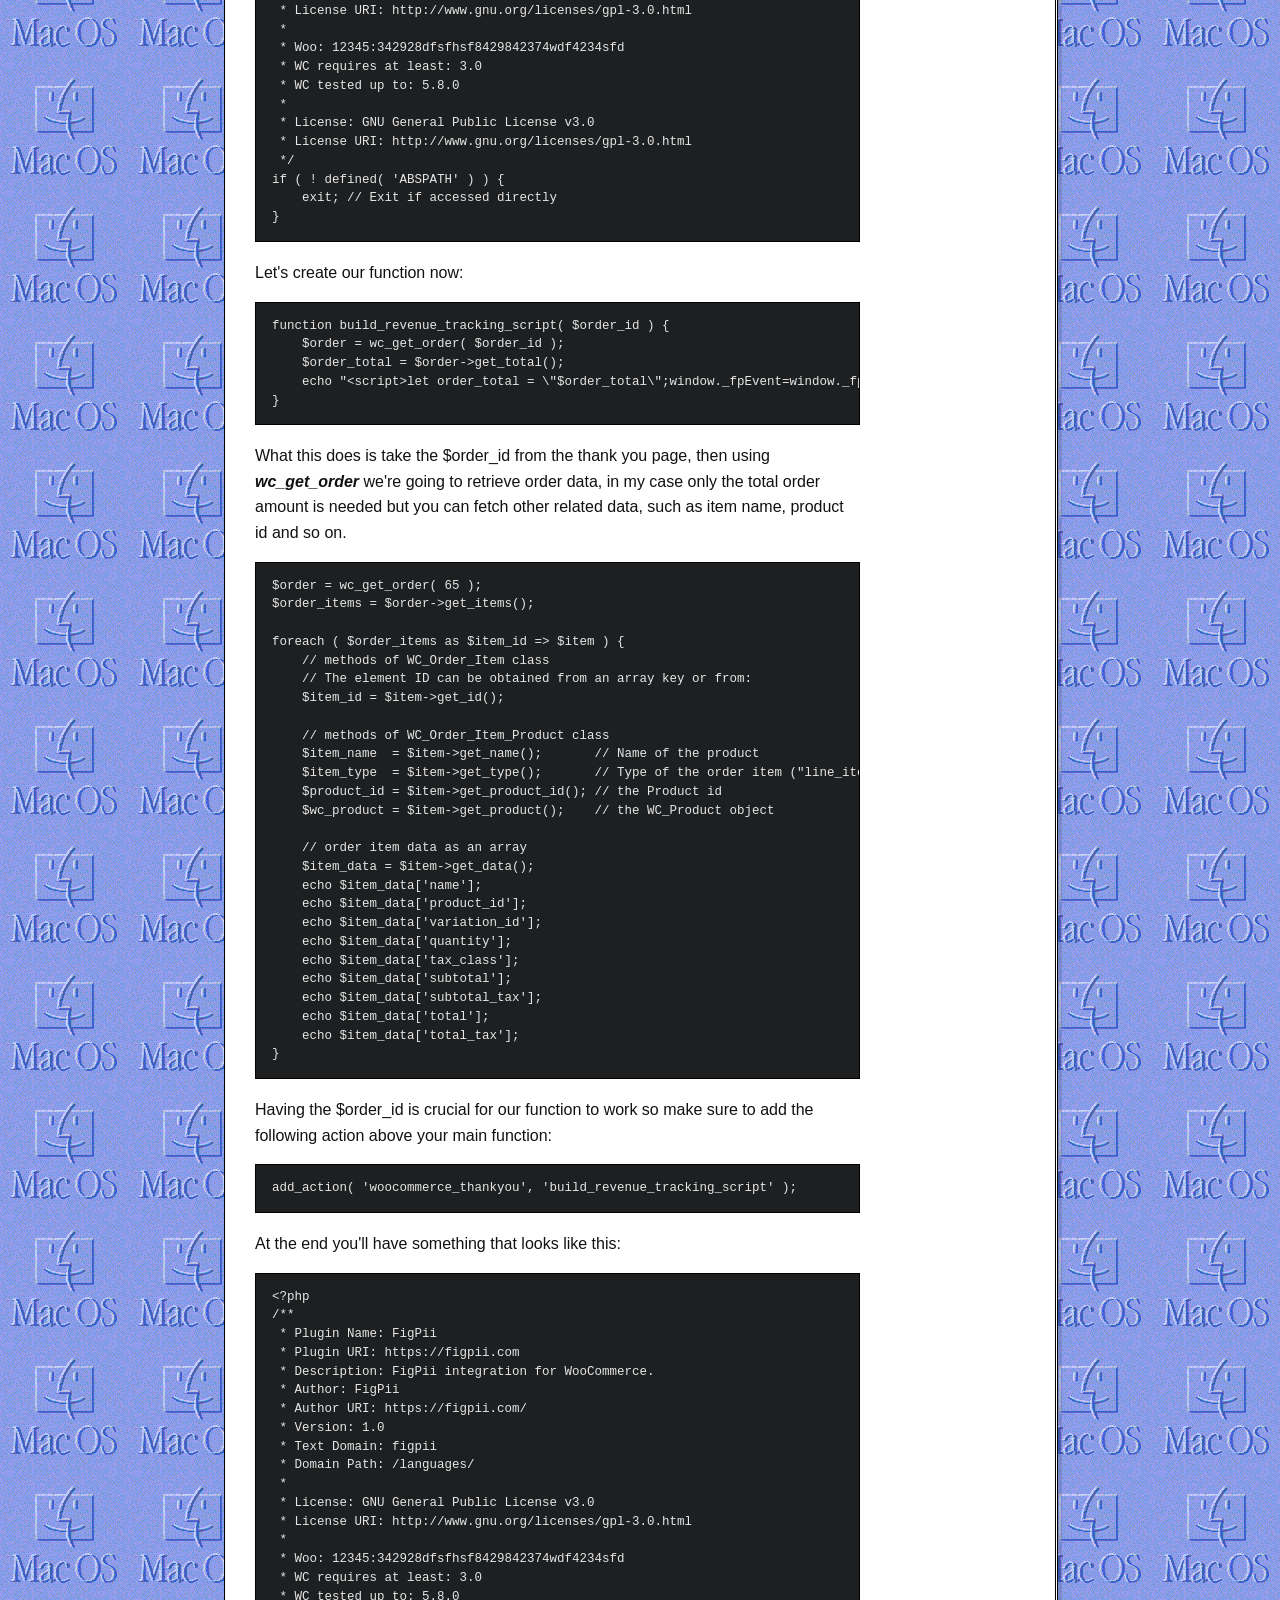
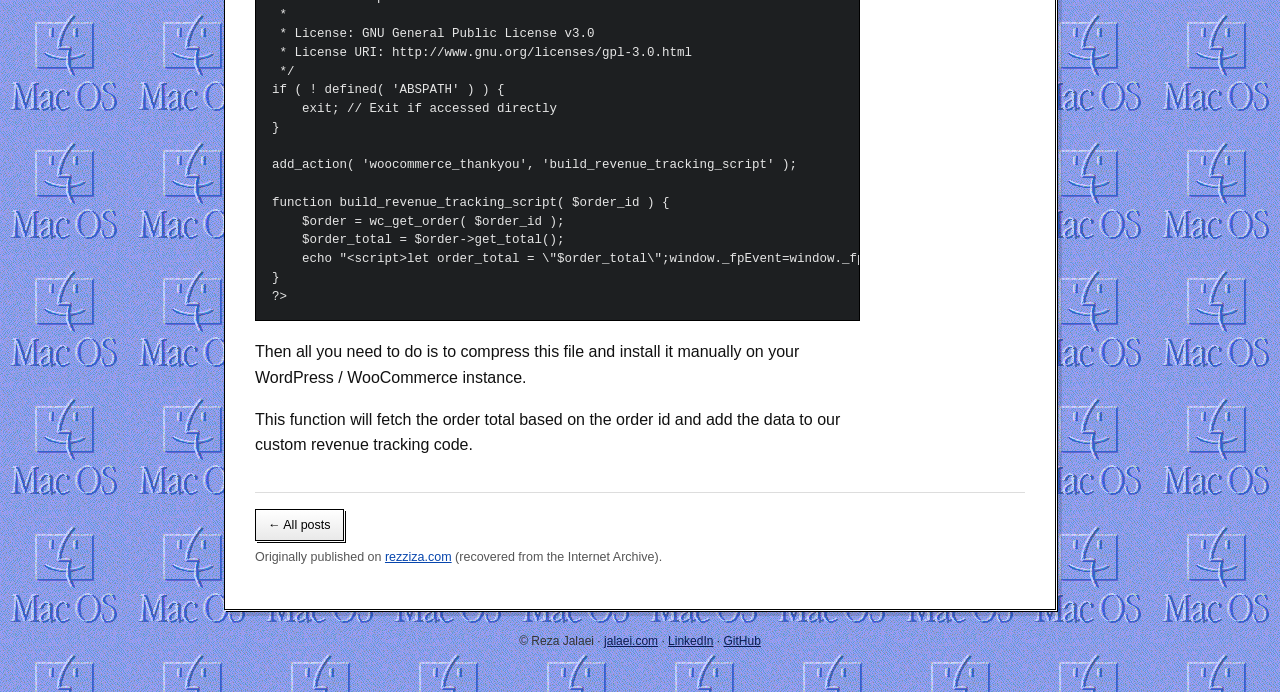
<file: blog/custom-javascript-woocommerce-thank-you-page/index.html>
<!doctype html>
<html lang="en">
<head>
<meta charset="utf-8">
<meta name="viewport" content="width=device-width, initial-scale=1">
<title>How to add custom JavaScript to WooCommerce Thank You Page? — significan.se</title>
<meta name="description" content="Theme updates wipe out snippets added to functions.php. Here&#x27;s how to package your Thank You page tracking as a proper WooCommerce plugin instead.">
<meta property="og:type" content="article">
<meta property="og:title" content="How to add custom JavaScript to WooCommerce Thank You Page? — significan.se">
<meta property="og:description" content="Theme updates wipe out snippets added to functions.php. Here&#x27;s how to package your Thank You page tracking as a proper WooCommerce plugin instead.">
<meta property="og:url" content="https://significan.se/blog/custom-javascript-woocommerce-thank-you-page/">
<meta property="og:site_name" content="significan.se">
<meta property="og:image" content="https://significan.se/assets/blog/custom-javascript-woocommerce-thank-you-page/hero.jpg">
<meta name="twitter:card" content="summary_large_image">
<link rel="stylesheet" href="/assets/vendor/cookieconsent/cookieconsent.css">
<link rel="stylesheet" href="/assets/css/blog.css">
<link rel="icon" type="image/png" sizes="32x32" href="/assets/img/favicon-32x32.png">
<link rel="icon" type="image/png" sizes="16x16" href="/assets/img/favicon-16x16.png">
<link rel="apple-touch-icon" href="/assets/img/apple-touch-icon.png">
<script type="application/ld+json">{"@context": "https://schema.org", "@type": "BlogPosting", "headline": "How to add custom JavaScript to WooCommerce Thank You Page?", "datePublished": "2021-10-26", "author": {"@type": "Person", "name": "Reza Jalaei", "url": "https://jalaei.com/"}, "image": "https://significan.se/assets/blog/custom-javascript-woocommerce-thank-you-page/hero.jpg", "mainEntityOfPage": "https://significan.se/blog/custom-javascript-woocommerce-thank-you-page/", "publisher": {"@type": "Person", "name": "Reza Jalaei"}}</script>
</head>
<body>
<header class="menu-bar">
  <img class="apple" src="/assets/img/apple-logo.svg" alt="" width="13">
  <span class="brand"><a href="/">significan.se</a></span>
  <span class="spacer"></span>
  <a class="home-link" href="https://jalaei.com" target="_blank" rel="noopener">jalaei.com &#8599;</a>
</header>
<div class="wrap">
  <div class="window">
    <div class="title-bar">
      <span class="controls"><span class="control close"></span><span class="control minimize"></span><span class="control zoom"></span></span>
      <div class="title" role="presentation">How to add custom JavaScript to WooCommerce Thank You Page?</div>
    </div>
    <div class="window-body">
      <article class="article">
        <p class="breadcrumb"><a href="/">Blog</a> &raquo; How to add custom JavaScript to WooCommerce Thank You Page?</p>
        <header>
          <h1>How to add custom JavaScript to WooCommerce Thank You Page?</h1>
          <p class="byline">
            <span>By Reza Jalaei</span><span class="dot">&middot;</span>
            <time datetime="2021-10-26">Oct 26, 2021</time><span class="dot">&middot;</span>
            <span>3 min read</span>
          </p>
          <ul class="tags"><li>WooCommerce</li><li>Development</li><li>A/B Testing</li></ul>
        </header>
        <img class="hero" src="/assets/blog/custom-javascript-woocommerce-thank-you-page/hero.jpg" alt="How to add custom JavaScript to WooCommerce Thank You Page?" width="800">
        <div class="prose">
<p>First things first, why would you need to add a JavaScript snippet to your Thank you page?</p>
<p>Well in my case, I wanted to add a piece of code that sends revenue data to <a href="https://figpii.com/" target="_blank" rel="noopener">FigPii</a>.</p>
<p>This allows users to measure the revenue impact of A/B tests running on their WooCommerce website.</p>
<p>You can add a PHP snippet to your function.php file but if you update your theme it'll disappear so the best way to go forward is to create a plugin that'll add the code.</p>
<p>Create a file called <strong>custom_code.php </strong>and start editing it in your favorite IDE.</p>
<p>Start by adding this snippet to your file so direct access to the file is not allowed:</p>
<pre><code>if ( ! defined( &#x27;ABSPATH&#x27; ) ) {
    exit; // Exit if accessed directly
}</code></pre>
<p>Then edit the Plugin name and all the other information you see bellow:</p>
<pre><code>&lt;?php
/**
 * Plugin Name: FigPii
 * Plugin URI: https://figpii.com
 * Description: FigPii integration for WooCommerce.
 * Author: FigPii
 * Author URI: https://figpii.com/
 * Version: 1.0
 * Text Domain: figpii
 * Domain Path: /languages/
 *
 * License: GNU General Public License v3.0
 * License URI: http://www.gnu.org/licenses/gpl-3.0.html
 *
 * Woo: 12345:342928dfsfhsf8429842374wdf4234sfd
 * WC requires at least: 3.0
 * WC tested up to: 5.8.0
 *
 * License: GNU General Public License v3.0
 * License URI: http://www.gnu.org/licenses/gpl-3.0.html
 */
if ( ! defined( &#x27;ABSPATH&#x27; ) ) {
    exit; // Exit if accessed directly
}</code></pre>
<p>Let's create our function now:</p>
<pre><code>function build_revenue_tracking_script( $order_id ) {
    $order = wc_get_order( $order_id );
    $order_total = $order-&gt;get_total();
    echo &quot;&lt;script&gt;let order_total = \&quot;$order_total\&quot;;window._fpEvent=window._fpEvent||[];window._fpEvent.push([\&quot;processOrder\&quot;,{revenue: order_total}]);window._fpEvent.push([\&quot;eventConversion\&quot;,{value:\&quot;purchase\&quot;}]);&lt;/script&gt;&quot;;
}</code></pre>
<p>What this does is take the $order_id from the thank you page, then using <em><strong>wc_get_order </strong></em>we're going to retrieve order data, in my case only the total order amount is needed but you can fetch other related data, such as item name, product id and so on.</p>
<pre><code>$order = wc_get_order( 65 );
$order_items = $order-&gt;get_items();

foreach ( $order_items as $item_id =&gt; $item ) {
    // methods of WC_Order_Item class
    // The element ID can be obtained from an array key or from:
    $item_id = $item-&gt;get_id();

    // methods of WC_Order_Item_Product class
    $item_name  = $item-&gt;get_name();       // Name of the product
    $item_type  = $item-&gt;get_type();       // Type of the order item (&quot;line_item&quot;)
    $product_id = $item-&gt;get_product_id(); // the Product id
    $wc_product = $item-&gt;get_product();    // the WC_Product object

    // order item data as an array
    $item_data = $item-&gt;get_data();
    echo $item_data[&#x27;name&#x27;];
    echo $item_data[&#x27;product_id&#x27;];
    echo $item_data[&#x27;variation_id&#x27;];
    echo $item_data[&#x27;quantity&#x27;];
    echo $item_data[&#x27;tax_class&#x27;];
    echo $item_data[&#x27;subtotal&#x27;];
    echo $item_data[&#x27;subtotal_tax&#x27;];
    echo $item_data[&#x27;total&#x27;];
    echo $item_data[&#x27;total_tax&#x27;];
}</code></pre>
<p>Having the $order_id is crucial for our function to work so make sure to add the following action above your main function:</p>
<pre><code>add_action( &#x27;woocommerce_thankyou&#x27;, &#x27;build_revenue_tracking_script&#x27; );</code></pre>
<p>At the end you'll have something that looks like this:</p>
<pre><code>&lt;?php
/**
 * Plugin Name: FigPii
 * Plugin URI: https://figpii.com
 * Description: FigPii integration for WooCommerce.
 * Author: FigPii
 * Author URI: https://figpii.com/
 * Version: 1.0
 * Text Domain: figpii
 * Domain Path: /languages/
 *
 * License: GNU General Public License v3.0
 * License URI: http://www.gnu.org/licenses/gpl-3.0.html
 *
 * Woo: 12345:342928dfsfhsf8429842374wdf4234sfd
 * WC requires at least: 3.0
 * WC tested up to: 5.8.0
 *
 * License: GNU General Public License v3.0
 * License URI: http://www.gnu.org/licenses/gpl-3.0.html
 */
if ( ! defined( &#x27;ABSPATH&#x27; ) ) {
    exit; // Exit if accessed directly
}

add_action( &#x27;woocommerce_thankyou&#x27;, &#x27;build_revenue_tracking_script&#x27; );

function build_revenue_tracking_script( $order_id ) {
    $order = wc_get_order( $order_id );
    $order_total = $order-&gt;get_total();
    echo &quot;&lt;script&gt;let order_total = \&quot;$order_total\&quot;;window._fpEvent=window._fpEvent||[];window._fpEvent.push([\&quot;processOrder\&quot;,{revenue: order_total}]);window._fpEvent.push([\&quot;eventConversion\&quot;,{value:\&quot;purchase\&quot;}]);&lt;/script&gt;&quot;;
}
?&gt;</code></pre>
<p>Then all you need to do is to compress this file and install it manually on your WordPress / WooCommerce instance.</p>
<p>This function will fetch the order total based on the order id and add the data to our custom revenue tracking code.</p>

        </div>
        <div class="post-footer">
          <a class="retro-button" href="/">&#8592; All posts</a>
          <p class="archive-note">Originally published on <a href="https://web.archive.org/web/20220804210535/https://www.rezziza.com/post/how-to-add-custom-javascript-to-woocommerce-thank-you-page" target="_blank" rel="noopener">rezziza.com</a> (recovered from the Internet Archive).</p>
        </div>
      </article>
    </div>
  </div>
  <footer class="site-footer">
  &copy; Reza Jalaei &middot; <a href="https://jalaei.com" target="_blank" rel="noopener">jalaei.com</a> &middot;
  <a href="https://www.linkedin.com/in/reza-j/" target="_blank" rel="noopener">LinkedIn</a> &middot;
  <a href="https://github.com/reza-jalaei" target="_blank" rel="noopener">GitHub</a>
</footer>
</div>
  <!-- Tracking snippets, consent-gated (inert until the matching category is granted) -->
  <script type="text/plain" data-category="analytics" data-service="cloudflare" defer
    src='https://static.cloudflareinsights.com/beacon.min.js'
    data-cf-beacon='{"token": "54c237cc3f6e4d7fa727ccf898f76ca7"}'></script>
  <script type="text/plain" data-category="analytics" data-service="clarity">
    (function (c, l, a, r, i, t, y) {
      c[a] = c[a] || function () { (c[a].q = c[a].q || []).push(arguments) };
      t = l.createElement(r); t.async = 1; t.src = "https://www.clarity.ms/tag/" + i;
      y = l.getElementsByTagName(r)[0]; y.parentNode.insertBefore(t, y);
    })(window, document, "clarity", "script", "xgf2o6hlvr");
  </script>
  <script type="text/plain" data-category="marketing" data-service="rb2b">!function (key) { if (window.reb2b) return; window.reb2b = { loaded: true }; var s = document.createElement("script"); s.async = true; s.src = "https://ddwl4m2hdecbv.cloudfront.net/b/" + key + "/" + key + ".js.gz"; document.getElementsByTagName("script")[0].parentNode.insertBefore(s, document.getElementsByTagName("script")[0]); }("5NRP9HQ15XO1");</script>
  <!-- GDPR cookie consent (orestbida/cookieconsent v3.1.0, self-hosted, opt-in) -->
  <script src="/assets/vendor/cookieconsent/cookieconsent.umd.js"></script>
  <script src="/assets/js/cookie-consent.js"></script>
</body>
</html>
</file>
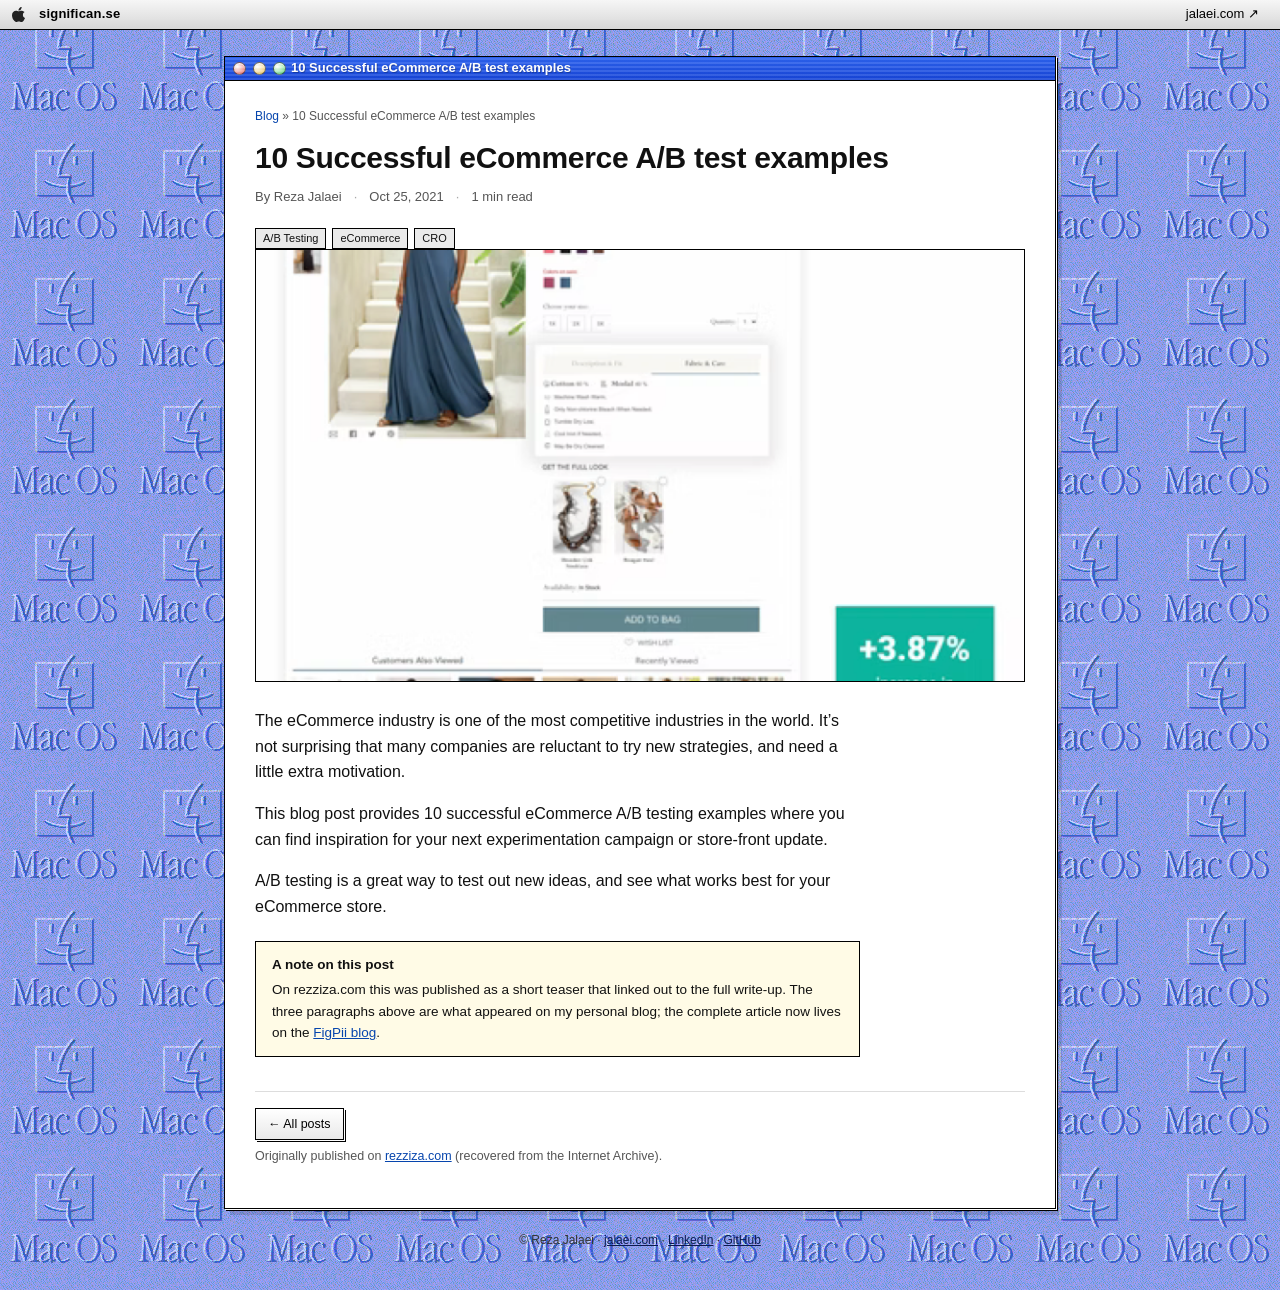
<file: blog/ecommerce-ab-test-examples/index.html>
<!doctype html>
<html lang="en">
<head>
<meta charset="utf-8">
<meta name="viewport" content="width=device-width, initial-scale=1">
<title>10 Successful eCommerce A/B test examples — significan.se</title>
<meta name="description" content="The eCommerce industry is one of the most competitive in the world — a short intro to ten A/B tests worth stealing for your next experiment.">
<meta property="og:type" content="article">
<meta property="og:title" content="10 Successful eCommerce A/B test examples — significan.se">
<meta property="og:description" content="The eCommerce industry is one of the most competitive in the world — a short intro to ten A/B tests worth stealing for your next experiment.">
<meta property="og:url" content="https://significan.se/blog/ecommerce-ab-test-examples/">
<meta property="og:site_name" content="significan.se">
<meta property="og:image" content="https://significan.se/assets/blog/ecommerce-ab-test-examples/hero.png">
<meta name="twitter:card" content="summary_large_image">
<link rel="stylesheet" href="/assets/vendor/cookieconsent/cookieconsent.css">
<link rel="stylesheet" href="/assets/css/blog.css">
<link rel="icon" type="image/png" sizes="32x32" href="/assets/img/favicon-32x32.png">
<link rel="icon" type="image/png" sizes="16x16" href="/assets/img/favicon-16x16.png">
<link rel="apple-touch-icon" href="/assets/img/apple-touch-icon.png">
<script type="application/ld+json">{"@context": "https://schema.org", "@type": "BlogPosting", "headline": "10 Successful eCommerce A/B test examples", "datePublished": "2021-10-25", "author": {"@type": "Person", "name": "Reza Jalaei", "url": "https://jalaei.com/"}, "image": "https://significan.se/assets/blog/ecommerce-ab-test-examples/hero.png", "mainEntityOfPage": "https://significan.se/blog/ecommerce-ab-test-examples/", "publisher": {"@type": "Person", "name": "Reza Jalaei"}}</script>
</head>
<body>
<header class="menu-bar">
  <img class="apple" src="/assets/img/apple-logo.svg" alt="" width="13">
  <span class="brand"><a href="/">significan.se</a></span>
  <span class="spacer"></span>
  <a class="home-link" href="https://jalaei.com" target="_blank" rel="noopener">jalaei.com &#8599;</a>
</header>
<div class="wrap">
  <div class="window">
    <div class="title-bar">
      <span class="controls"><span class="control close"></span><span class="control minimize"></span><span class="control zoom"></span></span>
      <div class="title" role="presentation">10 Successful eCommerce A/B test examples</div>
    </div>
    <div class="window-body">
      <article class="article">
        <p class="breadcrumb"><a href="/">Blog</a> &raquo; 10 Successful eCommerce A/B test examples</p>
        <header>
          <h1>10 Successful eCommerce A/B test examples</h1>
          <p class="byline">
            <span>By Reza Jalaei</span><span class="dot">&middot;</span>
            <time datetime="2021-10-25">Oct 25, 2021</time><span class="dot">&middot;</span>
            <span>1 min read</span>
          </p>
          <ul class="tags"><li>A/B Testing</li><li>eCommerce</li><li>CRO</li></ul>
        </header>
        <img class="hero" src="/assets/blog/ecommerce-ab-test-examples/hero.png" alt="10 Successful eCommerce A/B test examples" width="800">
        <div class="prose">
<p>The eCommerce industry is one of the most competitive industries in the world. It’s not surprising that many companies are reluctant to try new strategies, and need a little extra motivation.</p>
<p>This blog post provides 10 successful eCommerce A/B testing examples where you can find inspiration for your next experimentation campaign or store-front update.</p>
<p>A/B testing is a great way to test out new ideas, and see what works best for your eCommerce store.</p>
<div class="note"><strong>A note on this post</strong>On rezziza.com this was published as a short teaser that linked out to the full write-up. The three paragraphs above are what appeared on my personal blog; the complete article now lives on the <a href="https://www.figpii.com/blog/10-successful-ecommerce-a-b-test-examples/" target="_blank" rel="noopener">FigPii blog</a>.</div>
        </div>
        <div class="post-footer">
          <a class="retro-button" href="/">&#8592; All posts</a>
          <p class="archive-note">Originally published on <a href="https://web.archive.org/web/20220927200144/https://www.rezziza.com/post/10-successful-ecommerce-a-b-test-examples" target="_blank" rel="noopener">rezziza.com</a> (recovered from the Internet Archive).</p>
        </div>
      </article>
    </div>
  </div>
  <footer class="site-footer">
  &copy; Reza Jalaei &middot; <a href="https://jalaei.com" target="_blank" rel="noopener">jalaei.com</a> &middot;
  <a href="https://www.linkedin.com/in/reza-j/" target="_blank" rel="noopener">LinkedIn</a> &middot;
  <a href="https://github.com/reza-jalaei" target="_blank" rel="noopener">GitHub</a>
</footer>
</div>
  <!-- Tracking snippets, consent-gated (inert until the matching category is granted) -->
  <script type="text/plain" data-category="analytics" data-service="cloudflare" defer
    src='https://static.cloudflareinsights.com/beacon.min.js'
    data-cf-beacon='{"token": "54c237cc3f6e4d7fa727ccf898f76ca7"}'></script>
  <script type="text/plain" data-category="analytics" data-service="clarity">
    (function (c, l, a, r, i, t, y) {
      c[a] = c[a] || function () { (c[a].q = c[a].q || []).push(arguments) };
      t = l.createElement(r); t.async = 1; t.src = "https://www.clarity.ms/tag/" + i;
      y = l.getElementsByTagName(r)[0]; y.parentNode.insertBefore(t, y);
    })(window, document, "clarity", "script", "xgf2o6hlvr");
  </script>
  <script type="text/plain" data-category="marketing" data-service="rb2b">!function (key) { if (window.reb2b) return; window.reb2b = { loaded: true }; var s = document.createElement("script"); s.async = true; s.src = "https://ddwl4m2hdecbv.cloudfront.net/b/" + key + "/" + key + ".js.gz"; document.getElementsByTagName("script")[0].parentNode.insertBefore(s, document.getElementsByTagName("script")[0]); }("5NRP9HQ15XO1");</script>
  <!-- GDPR cookie consent (orestbida/cookieconsent v3.1.0, self-hosted, opt-in) -->
  <script src="/assets/vendor/cookieconsent/cookieconsent.umd.js"></script>
  <script src="/assets/js/cookie-consent.js"></script>
</body>
</html>
</file>
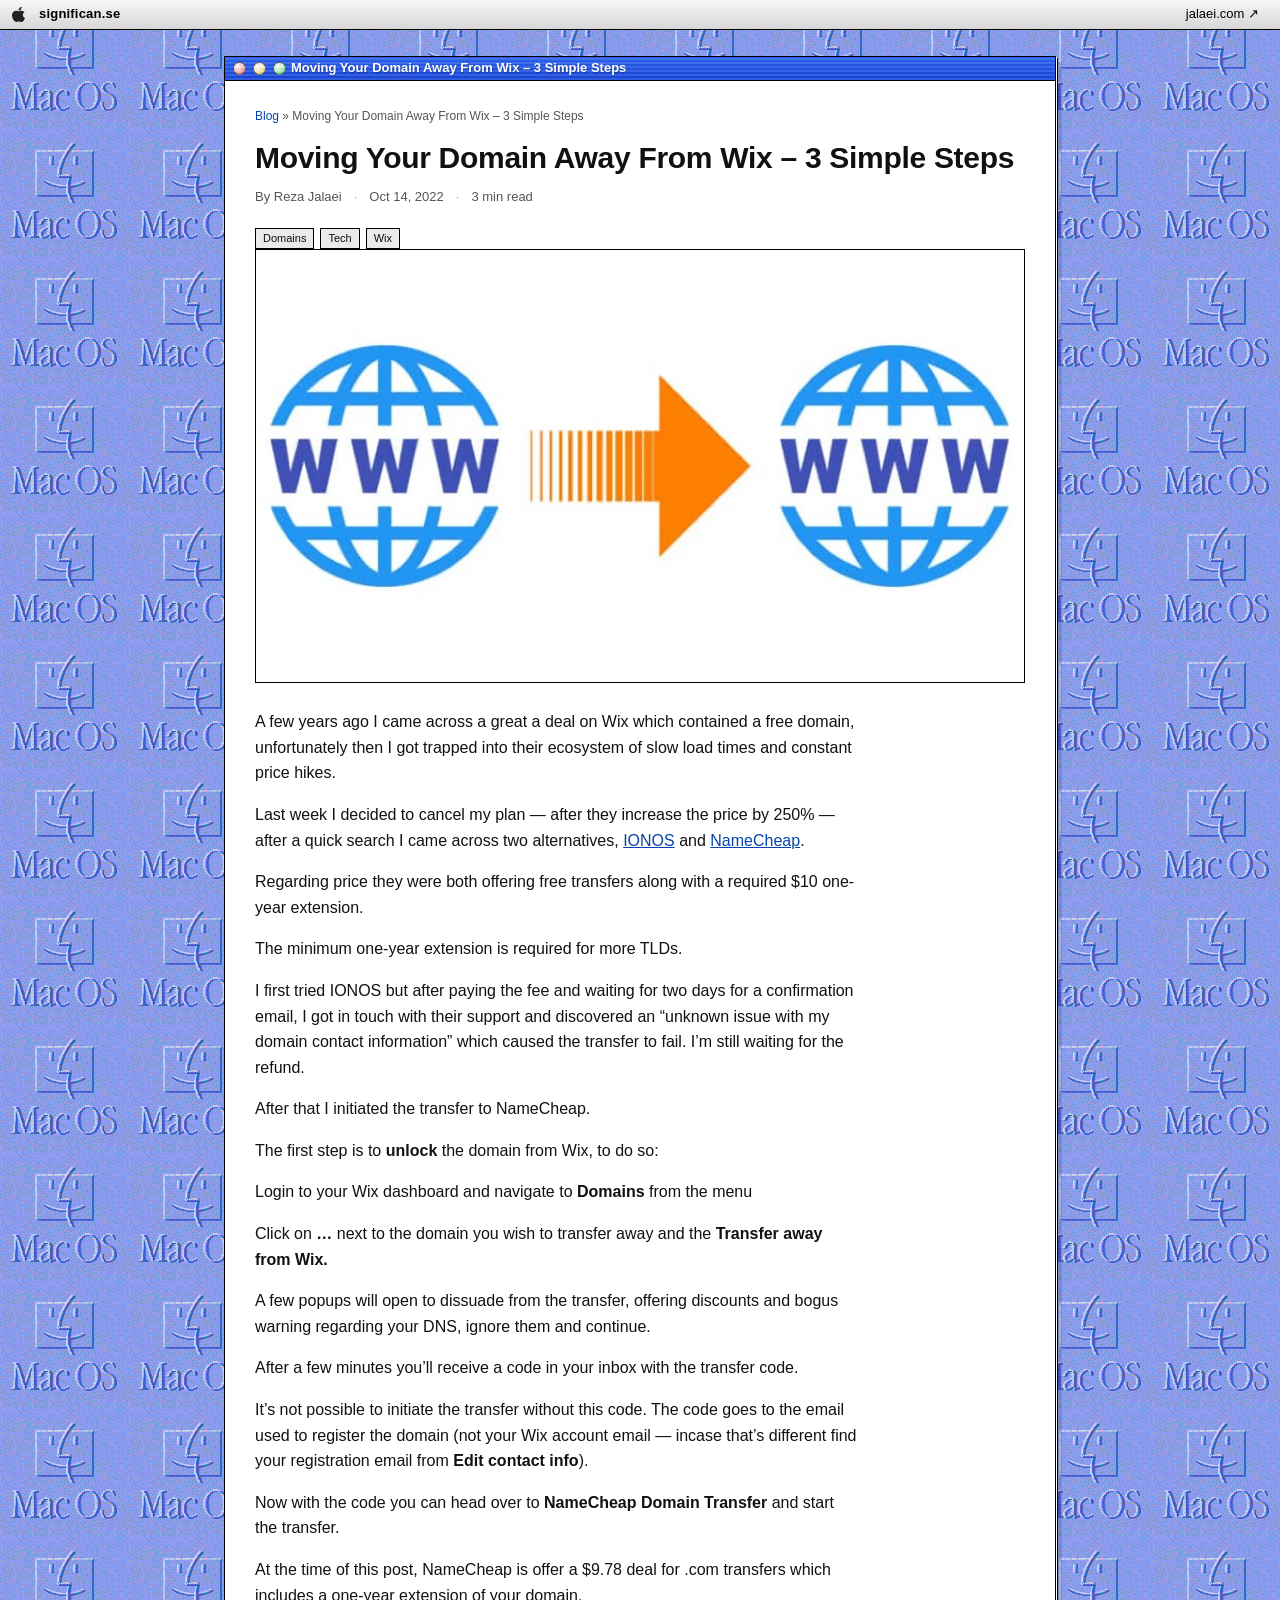
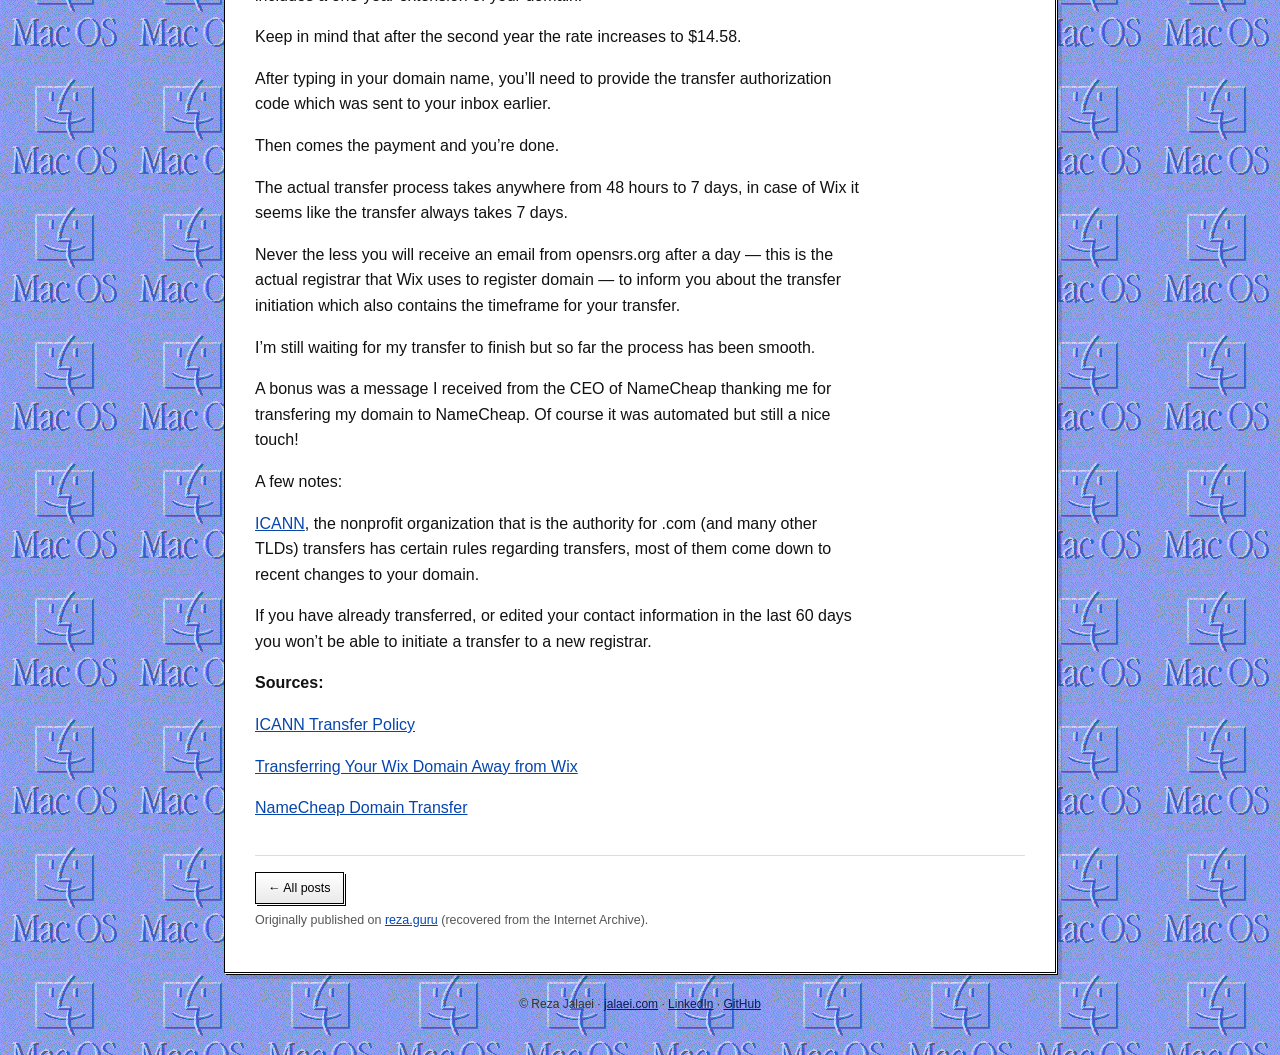
<file: blog/moving-your-domain-away-from-wix/index.html>
<!doctype html>
<html lang="en">
<head>
<meta charset="utf-8">
<meta name="viewport" content="width=device-width, initial-scale=1">
<title>Moving Your Domain Away From Wix – 3 Simple Steps — significan.se</title>
<meta name="description" content="Trapped in Wix&#x27;s ecosystem after a 250% price hike, I moved my domain to NameCheap. Here are the three steps — and the gotchas — that got it done.">
<meta property="og:type" content="article">
<meta property="og:title" content="Moving Your Domain Away From Wix – 3 Simple Steps — significan.se">
<meta property="og:description" content="Trapped in Wix&#x27;s ecosystem after a 250% price hike, I moved my domain to NameCheap. Here are the three steps — and the gotchas — that got it done.">
<meta property="og:url" content="https://significan.se/blog/moving-your-domain-away-from-wix/">
<meta property="og:site_name" content="significan.se">
<meta property="og:image" content="https://significan.se/assets/blog/moving-your-domain-away-from-wix/hero.jpg">
<meta name="twitter:card" content="summary_large_image">
<link rel="stylesheet" href="/assets/vendor/cookieconsent/cookieconsent.css">
<link rel="stylesheet" href="/assets/css/blog.css">
<link rel="icon" type="image/png" sizes="32x32" href="/assets/img/favicon-32x32.png">
<link rel="icon" type="image/png" sizes="16x16" href="/assets/img/favicon-16x16.png">
<link rel="apple-touch-icon" href="/assets/img/apple-touch-icon.png">
<script type="application/ld+json">{"@context": "https://schema.org", "@type": "BlogPosting", "headline": "Moving Your Domain Away From Wix – 3 Simple Steps", "datePublished": "2022-10-14", "author": {"@type": "Person", "name": "Reza Jalaei", "url": "https://jalaei.com/"}, "image": "https://significan.se/assets/blog/moving-your-domain-away-from-wix/hero.jpg", "mainEntityOfPage": "https://significan.se/blog/moving-your-domain-away-from-wix/", "publisher": {"@type": "Person", "name": "Reza Jalaei"}}</script>
</head>
<body>
<header class="menu-bar">
  <img class="apple" src="/assets/img/apple-logo.svg" alt="" width="13">
  <span class="brand"><a href="/">significan.se</a></span>
  <span class="spacer"></span>
  <a class="home-link" href="https://jalaei.com" target="_blank" rel="noopener">jalaei.com &#8599;</a>
</header>
<div class="wrap">
  <div class="window">
    <div class="title-bar">
      <span class="controls"><span class="control close"></span><span class="control minimize"></span><span class="control zoom"></span></span>
      <div class="title" role="presentation">Moving Your Domain Away From Wix – 3 Simple Steps</div>
    </div>
    <div class="window-body">
      <article class="article">
        <p class="breadcrumb"><a href="/">Blog</a> &raquo; Moving Your Domain Away From Wix – 3 Simple Steps</p>
        <header>
          <h1>Moving Your Domain Away From Wix – 3 Simple Steps</h1>
          <p class="byline">
            <span>By Reza Jalaei</span><span class="dot">&middot;</span>
            <time datetime="2022-10-14">Oct 14, 2022</time><span class="dot">&middot;</span>
            <span>3 min read</span>
          </p>
          <ul class="tags"><li>Domains</li><li>Tech</li><li>Wix</li></ul>
        </header>
        <img class="hero" src="/assets/blog/moving-your-domain-away-from-wix/hero.jpg" alt="Moving Your Domain Away From Wix – 3 Simple Steps" width="800">
        <div class="prose">
<p>A few years ago I came across a great a deal on Wix which contained a free domain, unfortunately then I got trapped into their ecosystem of slow load times and constant price hikes.</p>
<p>Last week I decided to cancel my plan — after they increase the price by 250% — after a quick search I came across two alternatives, <a href="https://www.ionos.com/help/domains/domain-transfers/" target="_blank" rel="noopener">IONOS</a> and <a href="https://www.namecheap.com/domains/transfer/" target="_blank" rel="noopener">NameCheap</a>.</p>
<p>Regarding price they were both offering free transfers along with a required $10 one-year extension.</p>
<p>The minimum one-year extension is required for more TLDs.</p>
<p>I first tried IONOS but after paying the fee and waiting for two days for a confirmation email, I got in touch with their support and discovered an “unknown issue with my domain contact information” which caused the transfer to fail. I’m still waiting for the refund.</p>
<p>After that I initiated the transfer to NameCheap.</p>
<p>The first step is to <strong>unlock </strong>the domain from Wix, to do so:</p>
<p>Login to your Wix dashboard and navigate to <strong>Domains </strong>from the menu</p>
<p>Click on <strong>… </strong>next to the domain you wish to transfer away and the <strong>Transfer away from Wix.</strong></p>
<p>A few popups will open to dissuade from the transfer, offering discounts and bogus warning regarding your DNS, ignore them and continue.</p>
<p>After a few minutes you’ll receive a code in your inbox with the transfer code.</p>
<p>It’s not possible to initiate the transfer without this code. The code goes to the email used to register the domain (not your Wix account email — incase that’s different find your registration email from <strong>Edit contact info</strong>).</p>
<p>Now with the code you can head over to <strong>NameCheap Domain Transfer</strong> and start the transfer.</p>
<p>At the time of this post, NameCheap is offer a $9.78 deal for .com transfers which includes a one-year extension of your domain.</p>
<p>Keep in mind that after the second year the rate increases to $14.58.</p>
<p>After typing in your domain name, you’ll need to provide the transfer authorization code which was sent to your inbox earlier.</p>
<p>Then comes the payment and you’re done.</p>
<p>The actual transfer process takes anywhere from 48 hours to 7 days, in case of Wix it seems like the transfer always takes 7 days.</p>
<p>Never the less you will receive an email from opensrs.org after a day — this is the actual registrar that Wix uses to register domain — to inform you about the transfer initiation which also contains the timeframe for your transfer.</p>
<p>I’m still waiting for my transfer to finish but so far the process has been smooth.</p>
<p>A bonus was a message I received from the CEO of NameCheap thanking me for transfering my domain to NameCheap. Of course it was automated but still a nice touch!</p>
<p>A few notes:</p>
<p><a href="https://en.wikipedia.org/wiki/ICANN" target="_blank" rel="noopener">ICANN</a>, the nonprofit organization that is the authority for .com (and many other TLDs) transfers has certain rules regarding transfers, most of them come down to recent changes to your domain.</p>
<p>If you have already transferred, or edited your contact information in the last 60 days you won’t be able to initiate a transfer to a new registrar.</p>
<p><strong>Sources:</strong></p>
<p><a href="https://www.icann.org/resources/pages/transfer-policy-2016-06-01-en" target="_blank" rel="noopener">ICANN Transfer Policy</a></p>
<p><a href="https://support.wix.com/en/article/transferring-your-wix-domain-away-from-wix-2477749" target="_blank" rel="noopener">Transferring Your Wix Domain Away from Wix</a></p>
<p><a href="https://www.namecheap.com/domains/transfer/" target="_blank" rel="noopener">NameCheap Domain Transfer</a></p>

        </div>
        <div class="post-footer">
          <a class="retro-button" href="/">&#8592; All posts</a>
          <p class="archive-note">Originally published on <a href="https://web.archive.org/web/20221213222613/https://reza.guru/post/moving-your-domain-away-from-wix-3-simple-steps/" target="_blank" rel="noopener">reza.guru</a> (recovered from the Internet Archive).</p>
        </div>
      </article>
    </div>
  </div>
  <footer class="site-footer">
  &copy; Reza Jalaei &middot; <a href="https://jalaei.com" target="_blank" rel="noopener">jalaei.com</a> &middot;
  <a href="https://www.linkedin.com/in/reza-j/" target="_blank" rel="noopener">LinkedIn</a> &middot;
  <a href="https://github.com/reza-jalaei" target="_blank" rel="noopener">GitHub</a>
</footer>
</div>
  <!-- Tracking snippets, consent-gated (inert until the matching category is granted) -->
  <script type="text/plain" data-category="analytics" data-service="cloudflare" defer
    src='https://static.cloudflareinsights.com/beacon.min.js'
    data-cf-beacon='{"token": "54c237cc3f6e4d7fa727ccf898f76ca7"}'></script>
  <script type="text/plain" data-category="analytics" data-service="clarity">
    (function (c, l, a, r, i, t, y) {
      c[a] = c[a] || function () { (c[a].q = c[a].q || []).push(arguments) };
      t = l.createElement(r); t.async = 1; t.src = "https://www.clarity.ms/tag/" + i;
      y = l.getElementsByTagName(r)[0]; y.parentNode.insertBefore(t, y);
    })(window, document, "clarity", "script", "xgf2o6hlvr");
  </script>
  <script type="text/plain" data-category="marketing" data-service="rb2b">!function (key) { if (window.reb2b) return; window.reb2b = { loaded: true }; var s = document.createElement("script"); s.async = true; s.src = "https://ddwl4m2hdecbv.cloudfront.net/b/" + key + "/" + key + ".js.gz"; document.getElementsByTagName("script")[0].parentNode.insertBefore(s, document.getElementsByTagName("script")[0]); }("5NRP9HQ15XO1");</script>
  <!-- GDPR cookie consent (orestbida/cookieconsent v3.1.0, self-hosted, opt-in) -->
  <script src="/assets/vendor/cookieconsent/cookieconsent.umd.js"></script>
  <script src="/assets/js/cookie-consent.js"></script>
</body>
</html>
</file>
<file: assets/vendor/cookieconsent/cookieconsent.css>
#cc-main{background:transparent;color:var(--cc-primary-color);font-family:var(--cc-font-family);font-size:16px;font-weight:400;-webkit-font-smoothing:antialiased;-moz-osx-font-smoothing:grayscale;line-height:1.15;position:relative;text-rendering:optimizeLegibility;-webkit-text-size-adjust:100%;position:fixed;z-index:var(--cc-z-index)}#cc-main :after,#cc-main :before,#cc-main a,#cc-main button,#cc-main div,#cc-main h2,#cc-main input,#cc-main p,#cc-main span{all:unset;box-sizing:border-box}#cc-main .pm__badge,#cc-main button{all:initial;box-sizing:border-box;color:unset;visibility:unset}#cc-main .pm__badge,#cc-main a,#cc-main button,#cc-main input{-webkit-appearance:none;appearance:none;cursor:pointer;font-family:inherit;font-size:100%;line-height:normal;margin:0;outline:revert;outline-offset:2px;overflow:hidden}#cc-main table,#cc-main tbody,#cc-main td,#cc-main th,#cc-main thead,#cc-main tr{all:revert;color:inherit;font-family:inherit;font-size:inherit;font-weight:inherit}:root{--cc-font-family:-apple-system,BlinkMacSystemFont,"Segoe UI",Roboto,Helvetica,Arial,sans-serif,"Apple Color Emoji","Segoe UI Emoji","Segoe UI Symbol";--cc-modal-border-radius:.5rem;--cc-btn-border-radius:.4rem;--cc-modal-transition-duration:.25s;--cc-link-color:var(--cc-btn-primary-bg);--cc-modal-margin:1rem;--cc-z-index:2147483647;--cc-bg:#fff;--cc-primary-color:#2c2f31;--cc-secondary-color:#5e6266;--cc-btn-primary-bg:#30363c;--cc-btn-primary-color:#fff;--cc-btn-primary-border-color:var(--cc-btn-primary-bg);--cc-btn-primary-hover-bg:#000;--cc-btn-primary-hover-color:#fff;--cc-btn-primary-hover-border-color:var(--cc-btn-primary-hover-bg);--cc-btn-secondary-bg:#eaeff2;--cc-btn-secondary-color:var(--cc-primary-color);--cc-btn-secondary-border-color:var(--cc-btn-secondary-bg);--cc-btn-secondary-hover-bg:#d4dae0;--cc-btn-secondary-hover-color:#000;--cc-btn-secondary-hover-border-color:#d4dae0;--cc-separator-border-color:#f0f4f7;--cc-toggle-on-bg:var(--cc-btn-primary-bg);--cc-toggle-off-bg:#667481;--cc-toggle-on-knob-bg:#fff;--cc-toggle-off-knob-bg:var(--cc-toggle-on-knob-bg);--cc-toggle-enabled-icon-color:var(--cc-bg);--cc-toggle-disabled-icon-color:var(--cc-bg);--cc-toggle-readonly-bg:#d5dee2;--cc-toggle-readonly-knob-bg:#fff;--cc-toggle-readonly-knob-icon-color:var(--cc-toggle-readonly-bg);--cc-section-category-border:var(--cc-cookie-category-block-bg);--cc-cookie-category-block-bg:#f0f4f7;--cc-cookie-category-block-border:#f0f4f7;--cc-cookie-category-block-hover-bg:#e9eff4;--cc-cookie-category-block-hover-border:#e9eff4;--cc-cookie-category-expanded-block-bg:transparent;--cc-cookie-category-expanded-block-hover-bg:#dee4e9;--cc-overlay-bg:rgba(0,0,0,.65);--cc-webkit-scrollbar-bg:var(--cc-section-category-border);--cc-webkit-scrollbar-hover-bg:var(--cc-btn-primary-hover-bg);--cc-footer-bg:var(--cc-btn-secondary-bg);--cc-footer-color:var(--cc-secondary-color);--cc-footer-border-color:#e4eaed;--cc-pm-toggle-border-radius:4em}#cc-main.cc--rtl{direction:rtl}#cc-main .cm__title,#cc-main a,#cc-main b,#cc-main em,#cc-main strong{font-weight:600}#cc-main button>span{pointer-events:none}#cc-main .cc__link,#cc-main a{background-image:linear-gradient(currentColor,currentColor);background-position:0 100%;background-repeat:no-repeat;background-size:0 1px;font-weight:600;position:relative;transition:background-size .25s,color .25s ease}#cc-main .cc__link:hover,#cc-main a:hover{background-size:100% 1px;color:var(--cc-primary-color)}#cc-main .cc__link{color:var(--cc-link-color)}#cc-main .cm__desc,#cc-main .pm__body{overscroll-behavior:auto contain;scrollbar-width:thin}@media screen and (min-width:640px){#cc-main ::-webkit-scrollbar,#cc-main ::-webkit-scrollbar-thumb,#cc-main ::-webkit-scrollbar-track{all:revert}#cc-main ::-webkit-scrollbar-thumb{-webkit-background-clip:padding-box;background-clip:padding-box;background:var(--cc-toggle-readonly-bg);border:.25rem solid var(--cc-bg);border-radius:1rem}#cc-main ::-webkit-scrollbar-thumb:hover{background:var(--cc-toggle-off-bg)}#cc-main ::-webkit-scrollbar{background:transparent;width:12px}}html.disable--interaction.show--consent,html.disable--interaction.show--consent body{height:auto!important;overflow:hidden!important}@media (prefers-reduced-motion){#cc-main{--cc-modal-transition-duration:0s}}.cc--darkmode{--cc-bg:#161a1c;--cc-primary-color:#ebf3f6;--cc-secondary-color:#aebbc5;--cc-btn-primary-bg:#c2d0e0;--cc-btn-primary-color:var(--cc-bg);--cc-btn-primary-border-color:var(--cc-btn-primary-bg);--cc-btn-primary-hover-bg:#98a7b6;--cc-btn-primary-hover-color:#000;--cc-btn-primary-hover-border-color:var(--cc-btn-primary-hover-bg);--cc-btn-secondary-bg:#242c31;--cc-btn-secondary-color:var(--cc-primary-color);--cc-btn-secondary-border-color:var(--cc-btn-secondary-bg);--cc-btn-secondary-hover-bg:#353d43;--cc-btn-secondary-hover-color:#fff;--cc-btn-secondary-hover-border-color:var(--cc-btn-secondary-hover-bg);--cc-separator-border-color:#222a30;--cc-toggle-on-bg:var(--cc-btn-primary-bg);--cc-toggle-off-bg:#525f6b;--cc-toggle-on-knob-bg:var(--cc-btn-primary-color);--cc-toggle-off-knob-bg:var(--cc-btn-primary-color);--cc-toggle-enabled-icon-color:var(--cc-btn-primary-color);--cc-toggle-disabled-icon-color:var(--cc-btn-primary-color);--cc-toggle-readonly-bg:#343e45;--cc-toggle-readonly-knob-bg:#5f6b72;--cc-toggle-readonly-knob-icon-color:var(--cc-toggle-readonly-bg);--cc-section-category-border:#1e2428;--cc-cookie-category-block-bg:#1e2428;--cc-cookie-category-block-border:var(--cc-section-category-border);--cc-cookie-category-block-hover-bg:#242c31;--cc-cookie-category-block-hover-border:#232a2f;--cc-cookie-category-expanded-block-bg:transparent;--cc-cookie-category-expanded-block-hover-bg:var(--cc-toggle-readonly-bg);--cc-overlay-bg:rgba(0,0,0,.65);--cc-webkit-scrollbar-bg:var(--cc-section-category-border);--cc-webkit-scrollbar-hover-bg:var(--cc-btn-primary-hover-bg);--cc-footer-bg:#0c0e0f;--cc-footer-color:var(--cc-secondary-color);--cc-footer-border-color:#060809}.cc--darkmode #cc-main{color-scheme:dark}#cc-main .cm{background:var(--cc-bg);border-radius:var(--cc-modal-border-radius);box-shadow:0 .625em 1.875em rgba(0,0,2,.3);display:flex;flex-direction:column;max-width:24rem;opacity:0;overflow:hidden;position:fixed;transform:translateY(1.6em);visibility:hidden;z-index:1}#cc-main .cm--top{top:var(--cc-modal-margin)}#cc-main .cm--middle{top:50%;transform:translateY(calc(-50% + 1.6em))}#cc-main .cm--bottom{bottom:var(--cc-modal-margin)}#cc-main .cm--center{left:var(--cc-modal-margin);margin:0 auto;right:var(--cc-modal-margin);width:unset}#cc-main .cm--left{left:var(--cc-modal-margin);margin-right:var(--cc-modal-margin)}#cc-main .cm--right{margin-left:var(--cc-modal-margin);right:var(--cc-modal-margin)}#cc-main .cm__body{display:flex;flex-direction:column;justify-content:space-between;position:relative}#cc-main .cm__btns,#cc-main .cm__links{padding:1rem 1.3rem;width:unset}#cc-main .cm__texts{display:flex;flex:1;flex-direction:column;justify-content:center;padding:1rem 0 0}#cc-main .cm__desc,#cc-main .cm__title{padding:0 1.3rem}#cc-main .cm__title{font-size:1.05em}#cc-main .cm__title+.cm__desc{margin-top:1.1em}#cc-main .cm__desc{color:var(--cc-secondary-color);font-size:.9em;line-height:1.5;max-height:40vh;overflow-x:visible;overflow-y:auto;padding-bottom:1em}#cc-main .cm__btns{border-top:1px solid var(--cc-separator-border-color);display:flex;flex-direction:column;justify-content:center}#cc-main .cm__btn-group{display:grid;grid-auto-columns:minmax(0,1fr)}#cc-main .cm__btn+.cm__btn,#cc-main .cm__btn-group+.cm__btn-group{margin-top:.375rem}#cc-main .cm--flip .cm__btn+.cm__btn,#cc-main .cm--flip .cm__btn-group+.cm__btn-group{margin-bottom:.375rem;margin-top:0}#cc-main .cm--inline .cm__btn+.cm__btn{margin-left:.375rem;margin-top:0}#cc-main .cm--inline.cm--flip .cm__btn+.cm__btn{margin-bottom:0;margin-left:0;margin-right:.375rem}#cc-main .cm--inline.cm--flip .cm__btn-group+.cm__btn-group{margin-bottom:.375rem;margin-right:0}#cc-main .cm--wide .cm__btn+.cm__btn,#cc-main .cm--wide .cm__btn-group+.cm__btn-group{margin-left:.375rem;margin-top:0}#cc-main .cm--wide.cm--flip .cm__btn+.cm__btn,#cc-main .cm--wide.cm--flip .cm__btn-group+.cm__btn-group{margin-bottom:0;margin-right:.375rem}#cc-main .cm--bar:not(.cm--inline) .cm__btn-group--uneven,#cc-main .cm--wide .cm__btn-group--uneven{display:flex;flex:1;justify-content:space-between}#cc-main .cm--bar:not(.cm--inline).cm--flip .cm__btn-group--uneven,#cc-main .cm--wide.cm--flip .cm__btn-group--uneven{flex-direction:row-reverse}#cc-main .cm__btn{background:var(--cc-btn-primary-bg);border:1px solid var(--cc-btn-primary-border-color);border-radius:var(--cc-btn-border-radius);color:var(--cc-btn-primary-color);font-size:.82em;font-weight:600;min-height:42px;padding:.5em 1em;text-align:center}#cc-main .cm__btn:hover{background:var(--cc-btn-primary-hover-bg);border-color:var(--cc-btn-primary-hover-border-color);color:var(--cc-btn-primary-hover-color)}#cc-main .cm__btn--secondary{background:var(--cc-btn-secondary-bg);border-color:var(--cc-btn-secondary-border-color);color:var(--cc-btn-secondary-color)}#cc-main .cm__btn--secondary:hover{background:var(--cc-btn-secondary-hover-bg);border-color:var(--cc-btn-secondary-hover-border-color);color:var(--cc-btn-secondary-hover-color)}#cc-main .cm__btn--close{border-radius:0;border-bottom-left-radius:var(--cc-btn-border-radius);border-right:none;border-top:none;display:none;font-size:1em;height:42px;min-width:auto!important;overflow:hidden;padding:0!important;position:absolute;right:0;top:0;width:42px}#cc-main .cm__btn--close svg{stroke:var(--cc-btn-primary-color);transform:scale(.5);transition:stroke .15s ease}#cc-main .cm__btn--close:hover svg{stroke:var(--cc-btn-primary-hover-color)}#cc-main .cm__btn--close.cm__btn--secondary svg{stroke:var(--cc-btn-secondary-color)}#cc-main .cm__btn--close.cm__btn--secondary:hover svg{stroke:var(--cc-btn-secondary-hover-color)}#cc-main .cm__btn--close+.cm__texts .cm__title{padding-right:3rem}#cc-main .cm--inline .cm__btn-group{grid-auto-flow:column}#cc-main .cm__footer{background:var(--cc-footer-bg);border-top:1px solid var(--cc-footer-border-color);color:var(--cc-footer-color);padding:.4em 0 .5em}#cc-main .cm__links{display:flex;flex-direction:row;padding-bottom:0;padding-top:0}#cc-main .cm__link-group{display:flex;flex-direction:row;font-size:.8em;width:100%}#cc-main .cm__link-group>*+*{margin-left:1.3rem}#cc-main .cm--flip .cm__btn:last-child{grid-row:1}#cc-main .cm--inline.cm--flip .cm__btn:last-child{grid-column:1}#cc-main .cm--box .cm__btn--close{display:block}#cc-main .cm--box.cm--flip .cm__btns{flex-direction:column-reverse}#cc-main .cm--box.cm--wide{max-width:36em}#cc-main .cm--box.cm--wide .cm__btns{flex-direction:row;justify-content:space-between}#cc-main .cm--box.cm--wide .cm__btn-group{grid-auto-flow:column}#cc-main .cm--box.cm--wide .cm__btn{min-width:120px;padding-left:1.8em;padding-right:1.8em}#cc-main .cm--box.cm--wide.cm--flip .cm__btns{flex-direction:row-reverse}#cc-main .cm--box.cm--wide.cm--flip .cm__btn:last-child{grid-column:1}#cc-main .cm--cloud{max-width:54em;width:unset}#cc-main .cm--cloud .cm__body{flex-direction:row}#cc-main .cm--cloud .cm__texts{flex:1}#cc-main .cm--cloud .cm__desc{max-height:9.4em}#cc-main .cm--cloud .cm__btns{border-left:1px solid var(--cc-separator-border-color);border-top:none;max-width:23em}#cc-main .cm--cloud .cm__btn-group{flex-direction:column}#cc-main .cm--cloud .cm__btn{min-width:19em}#cc-main .cm--cloud.cm--flip .cm__btn-group,#cc-main .cm--cloud.cm--flip .cm__btns{flex-direction:column-reverse}#cc-main .cm--cloud.cm--inline .cm__btn-group{flex-direction:row}#cc-main .cm--cloud.cm--inline .cm__btn{min-width:10em}#cc-main .cm--cloud.cm--inline.cm--flip .cm__btn-group{flex-direction:row-reverse}#cc-main .cm--bar{border-radius:0;left:0;margin:0;max-width:unset;opacity:1;right:0;transform:translateY(0);width:100vw;--cc-modal-transition-duration:.35s}#cc-main .cm--bar.cm--top{top:0;transform:translateY(-100%)}#cc-main .cm--bar.cm--bottom{bottom:0;transform:translateY(100%)}#cc-main .cm--bar .cm__body,#cc-main .cm--bar .cm__links{margin:0 auto;max-width:55em;width:100%}#cc-main .cm--bar .cm__body{padding:.5em 0 .9em}#cc-main .cm--bar .cm__btns{border-top:none;flex-direction:row;justify-content:space-between}#cc-main .cm--bar .cm__btn-group{grid-auto-flow:column}#cc-main .cm--bar:not(.cm--inline) .cm__btn+.cm__btn,#cc-main .cm--bar:not(.cm--inline) .cm__btn-group+.cm__btn-group{margin-left:.375rem;margin-top:0}#cc-main .cm--bar .cm__btn{min-width:120px;padding-left:2em;padding-right:2em}#cc-main .cm--bar.cm--flip:not(.cm--inline) .cm__btn+.cm__btn,#cc-main .cm--bar.cm--flip:not(.cm--inline) .cm__btn-group+.cm__btn-group{margin-bottom:0;margin-left:0;margin-right:.375rem}#cc-main .cm--bar.cm--flip .cm__btns{flex-direction:row-reverse}#cc-main .cm--bar.cm--flip .cm__btn:last-child{grid-column:1}#cc-main .cm--bar.cm--inline .cm__body,#cc-main .cm--bar.cm--inline .cm__links{max-width:74em}#cc-main .cm--bar.cm--inline .cm__body{flex-direction:row;padding:0}#cc-main .cm--bar.cm--inline .cm__btns{flex-direction:column;justify-content:center;max-width:23em}#cc-main .cm--bar.cm--inline.cm--flip .cm__btns{flex-direction:column-reverse}#cc-main .cc--anim .cm,#cc-main .cc--anim.cm-wrapper:before{transition:opacity var(--cc-modal-transition-duration) ease,visibility var(--cc-modal-transition-duration) ease,transform var(--cc-modal-transition-duration) ease}#cc-main .cc--anim .cm__btn,#cc-main .cc--anim .cm__close{transition:background-color .15s ease,border-color .15s ease,color .15s ease}.disable--interaction #cc-main .cm-wrapper:before{background:var(--cc-overlay-bg);bottom:0;content:"";left:0;opacity:0;position:fixed;right:0;top:0;visibility:hidden;z-index:0}.show--consent #cc-main .cc--anim .cm{opacity:1;transform:translateY(0);visibility:visible!important}.show--consent #cc-main .cc--anim .cm--middle{transform:translateY(-50%)}.show--consent #cc-main .cc--anim .cm--bar{transform:translateY(0)}.show--consent #cc-main .cc--anim.cm-wrapper:before{opacity:1;visibility:visible}#cc-main.cc--rtl .cm__btn--close{border-bottom-left-radius:unset;border-bottom-right-radius:var(--cc-btn-border-radius);left:0;right:unset}#cc-main.cc--rtl .cm__btn--close+.cm__texts .cm__title{padding-left:3rem!important;padding-right:1.3rem}#cc-main.cc--rtl .cm--inline .cm__btn+.cm__btn{margin-left:0;margin-right:.375rem}#cc-main.cc--rtl .cm--inline.cm--flip .cm__btn+.cm__btn{margin-left:.375rem;margin-right:0}#cc-main.cc--rtl .cm:not(.cm--inline).cm--bar .cm__btn+.cm__btn,#cc-main.cc--rtl .cm:not(.cm--inline).cm--bar .cm__btn-group+.cm__btn-group,#cc-main.cc--rtl .cm:not(.cm--inline).cm--wide .cm__btn+.cm__btn,#cc-main.cc--rtl .cm:not(.cm--inline).cm--wide .cm__btn-group+.cm__btn-group{margin-left:0;margin-right:.375rem}#cc-main.cc--rtl .cm:not(.cm--inline).cm--bar.cm--flip .cm__btn+.cm__btn,#cc-main.cc--rtl .cm:not(.cm--inline).cm--wide.cm--flip .cm__btn+.cm__btn{margin-left:.375rem;margin-right:0}#cc-main.cc--rtl .cm__link-group>*+*{margin-left:0;margin-right:1.3rem}@media screen and (max-width:640px){#cc-main{--cc-modal-margin:.5em}#cc-main .cm{max-width:none!important;width:auto!important}#cc-main .cm__body{flex-direction:column!important;padding:0!important}#cc-main .cm__btns,#cc-main .cm__desc,#cc-main .cm__links,#cc-main .cm__title{padding-left:1.1rem!important;padding-right:1.1rem!important}#cc-main .cm__btns{border-left:none!important;border-top:1px solid var(--cc-separator-border-color)!important;flex-direction:column!important;max-width:none!important;min-width:auto!important}#cc-main .cm__btn+.cm__btn,#cc-main .cm__btn-group+.cm__btn-group{margin:.375rem 0 0!important}#cc-main .cm--flip .cm__btn+.cm__btn,#cc-main .cm--flip .cm__btn-group+.cm__btn-group{margin-bottom:.375rem!important;margin-top:0!important}#cc-main .cm__btn-group{display:flex!important;flex-direction:column!important;min-width:auto!important}#cc-main .cm__btn{flex:auto!important}#cc-main .cm__link-group{justify-content:center!important}#cc-main .cm--flip .cm__btn-group,#cc-main .cm--flip .cm__btns{flex-direction:column-reverse!important}}#cc-main .pm-wrapper{position:relative;z-index:2}#cc-main .pm{background:var(--cc-bg);border-radius:var(--cc-modal-border-radius);box-shadow:0 .625em 1.875em rgba(0,0,2,.3);display:flex;flex-direction:column;opacity:0;overflow:hidden;position:fixed;visibility:hidden;width:100%;width:unset;z-index:1}#cc-main svg{fill:none;width:100%}#cc-main .pm__body,#cc-main .pm__footer,#cc-main .pm__header{padding:1em 1.4em}#cc-main .pm__header{align-items:center;border-bottom:1px solid var(--cc-separator-border-color);display:flex;justify-content:space-between}#cc-main .pm__title{align-items:center;display:flex;flex:1;font-weight:600;margin-right:2em}#cc-main .pm__close-btn{background:var(--cc-btn-secondary-bg);border:1px solid var(--cc-btn-secondary-border-color);border-radius:var(--cc-btn-border-radius);height:40px;position:relative;transition:all .15s ease;width:40px}#cc-main .pm__close-btn span{display:flex;height:100%;width:100%}#cc-main .pm__close-btn svg{stroke:var(--cc-btn-secondary-color);transform:scale(.5);transition:stroke .15s ease}#cc-main .pm__close-btn:hover{background:var(--cc-btn-secondary-hover-bg);border-color:var(--cc-btn-secondary-hover-border-color)}#cc-main .pm__close-btn:hover svg{stroke:var(--cc-btn-secondary-hover-color)}#cc-main .pm__body{flex:1;overflow-y:auto;overflow-y:overlay}#cc-main .pm__section,#cc-main .pm__section--toggle{border-radius:var(--cc-btn-border-radius);display:flex;flex-direction:column;margin-bottom:.5em}#cc-main .pm__section--toggle .pm__section-desc-wrapper{border:1px solid var(--cc-cookie-category-block-border);border-radius:var(--cc-btn-border-radius);border-top:none;border-top-left-radius:0;border-top-right-radius:0;display:none;margin-top:0!important;overflow:hidden}#cc-main .pm__section{border:1px solid var(--cc-separator-border-color);padding:1em;transition:background-color .25s ease,border-color .25s ease}#cc-main .pm__section:first-child{border:none;margin-bottom:2em;margin-top:0;padding:0;transition:none}#cc-main .pm__section:not(:first-child):hover{background:var(--cc-cookie-category-block-bg);border-color:var(--cc-cookie-category-block-border)}#cc-main .pm__section-toggles+.pm__section{margin-top:2em}#cc-main .pm__section--toggle{background:var(--cc-cookie-category-block-bg);border-top:none;margin-bottom:.375rem}#cc-main .pm__section--toggle .pm__section-title{align-items:center;background:var(--cc-cookie-category-block-bg);border:1px solid var(--cc-cookie-category-block-border);display:flex;justify-content:space-between;min-height:58px;padding:1.1em 5.4em 1.1em 1.2em;position:relative;transition:background-color .25s ease,border-color .25s ease;width:100%}#cc-main .pm__section--toggle .pm__section-title:hover{background:var(--cc-cookie-category-block-hover-bg);border-color:var(--cc-cookie-category-block-hover-border)}#cc-main .pm__section--toggle .pm__section-desc{margin-top:0;padding:1em}#cc-main .pm__section--toggle.is-expanded{--cc-cookie-category-block-bg:var(--cc-cookie-category-expanded-block-bg);--cc-cookie-category-block-border:var(--cc-cookie-category-expanded-block-hover-bg)}#cc-main .pm__section--toggle.is-expanded .pm__section-title{border-bottom-left-radius:0;border-bottom-right-radius:0}#cc-main .pm__section--toggle.is-expanded .pm__section-arrow svg{transform:scale(.5) rotate(180deg)}#cc-main .pm__section--toggle.is-expanded .pm__section-desc-wrapper{display:flex}#cc-main .pm__section--expandable .pm__section-title{cursor:pointer;padding-left:3.4em}#cc-main .pm__section--expandable .pm__section-arrow{background:var(--cc-toggle-readonly-bg);border-radius:100%;display:flex;height:20px;justify-content:center;left:18px;pointer-events:none;position:absolute;width:20px}#cc-main .pm__section--expandable .pm__section-arrow svg{stroke:var(--cc-btn-secondary-color);transform:scale(.5)}#cc-main .pm__section-title-wrapper{align-items:center;display:flex;position:relative}#cc-main .pm__section-title-wrapper+.pm__section-desc-wrapper{margin-top:.85em}#cc-main .pm__section-title{border-radius:var(--cc-btn-border-radius);font-size:.95em;font-weight:600}#cc-main .pm__badge{align-items:center;background:var(--cc-btn-secondary-bg);border-radius:5em;color:var(--cc-secondary-color);display:flex;flex:none;font-size:.8em;font-weight:600;height:23px;justify-content:center;margin-left:1em;min-width:23px;overflow:hidden;padding:0 .6em 1px;position:relative;text-align:center;white-space:nowrap;width:auto}#cc-main .pm__service-counter{background:var(--cc-btn-primary-bg);color:var(--cc-btn-primary-color);padding:0;width:23px}#cc-main .pm__service-counter[data-counterlabel]{padding:0 .6em 1px;width:auto}#cc-main .section__toggle,#cc-main .section__toggle-wrapper,#cc-main .toggle__icon,#cc-main .toggle__label{border-radius:var(--cc-pm-toggle-border-radius);height:23px;transform:translateZ(0);width:50px}#cc-main .section__toggle-wrapper{cursor:pointer;position:absolute;right:18px;z-index:1}#cc-main .toggle-service{height:19px;position:relative;right:0;width:42px}#cc-main .toggle-service .section__toggle,#cc-main .toggle-service .toggle__icon,#cc-main .toggle-service .toggle__label{height:19px;width:42px}#cc-main .toggle-service .toggle__icon{position:relative}#cc-main .toggle-service .toggle__icon-circle{height:19px;width:19px}#cc-main .toggle-service .section__toggle:checked~.toggle__icon .toggle__icon-circle{transform:translateX(23px)}#cc-main .pm__section--toggle:nth-child(2) .section__toggle-wrapper:after{display:none!important}#cc-main .section__toggle{border:0;cursor:pointer;display:block;left:0;margin:0;position:absolute;top:0}#cc-main .section__toggle:disabled{cursor:not-allowed}#cc-main .toggle__icon{background:var(--cc-toggle-off-bg);box-shadow:0 0 0 1px var(--cc-toggle-off-bg);display:flex;flex-direction:row;pointer-events:none;position:absolute;transition:all .25s ease}#cc-main .toggle__icon-circle{background:var(--cc-toggle-off-knob-bg);border:none;border-radius:var(--cc-pm-toggle-border-radius);box-shadow:0 1px 2px rgba(24,32,3,.36);display:block;height:23px;left:0;position:absolute;top:0;transition:transform .25s ease,background-color .25s ease;width:23px}#cc-main .toggle__icon-off,#cc-main .toggle__icon-on{height:100%;position:absolute;transition:opacity .15s ease;width:100%}#cc-main .toggle__icon-on{opacity:0;transform:rotate(45deg)}#cc-main .toggle__icon-on svg{stroke:var(--cc-toggle-on-bg);transform:scale(.55) rotate(-45deg)}#cc-main .toggle__icon-off{opacity:1}#cc-main .toggle__icon-off svg{stroke:var(--cc-toggle-off-bg);transform:scale(.55)}#cc-main .section__toggle:checked~.toggle__icon{background:var(--cc-toggle-on-bg);box-shadow:0 0 0 1px var(--cc-toggle-on-bg)}#cc-main .section__toggle:checked~.toggle__icon .toggle__icon-circle{background-color:var(--cc-toggle-on-knob-bg);transform:translateX(27px)}#cc-main .section__toggle:checked~.toggle__icon .toggle__icon-on{opacity:1}#cc-main .section__toggle:checked~.toggle__icon .toggle__icon-off{opacity:0}#cc-main .section__toggle:checked:disabled~.toggle__icon{background:var(--cc-toggle-readonly-bg);box-shadow:0 0 0 1px var(--cc-toggle-readonly-bg)}#cc-main .section__toggle:checked:disabled~.toggle__icon .toggle__icon-circle{background:var(--cc-toggle-readonly-knob-bg);box-shadow:none}#cc-main .section__toggle:checked:disabled~.toggle__icon svg{stroke:var(--cc-toggle-readonly-knob-icon-color)}#cc-main .toggle__label{opacity:0;overflow:hidden;pointer-events:none;position:absolute;top:0;z-index:-1}#cc-main .pm__section-desc-wrapper{color:var(--cc-secondary-color);display:flex;flex-direction:column;font-size:.9em}#cc-main .pm__section-desc-wrapper>:not(:last-child){border-bottom:1px solid var(--cc-cookie-category-block-border)}#cc-main .pm__section-services{display:flex;flex-direction:column}#cc-main .pm__service{align-items:center;display:flex;justify-content:space-between;padding:.4em 1.2em;position:relative;transition:background-color .15s ease}#cc-main .pm__service:hover{background-color:var(--cc-cookie-category-block-hover-bg)}#cc-main .pm__service-header{align-items:center;display:flex;margin-right:1em;width:100%}#cc-main .pm__service-icon{border:2px solid;border-radius:100%;height:8px;margin-left:6px;margin-right:20px;margin-top:1px;min-width:8px}#cc-main .pm__service-title{font-size:.95em;width:100%;word-break:break-word}#cc-main .pm__section-desc{line-height:1.5em}#cc-main .pm__section-table{border-collapse:collapse;font-size:.9em;margin:0;overflow:hidden;padding:0;text-align:left;width:100%}#cc-main .pm__table-caption{text-align:left}#cc-main .pm__table-caption,#cc-main .pm__table-head>tr{border-bottom:1px dashed var(--cc-separator-border-color);color:var(--cc-primary-color);font-weight:600}#cc-main .pm__table-tr{transition:background-color .15s ease}#cc-main .pm__table-tr:hover{background:var(--cc-cookie-category-block-hover-bg)}#cc-main .pm__table-caption,#cc-main .pm__table-td,#cc-main .pm__table-th{padding:.625em .625em .625em 1.2em;vertical-align:top}#cc-main .pm__footer{border-top:1px solid var(--cc-separator-border-color);display:flex;justify-content:space-between}#cc-main .pm__btn-group{display:flex}#cc-main .pm__btn+.pm__btn,#cc-main .pm__btn-group+.pm__btn-group{margin-left:.375rem}#cc-main .pm--flip .pm__btn+.pm__btn,#cc-main .pm--flip .pm__btn-group+.pm__btn-group{margin-left:0;margin-right:.375rem}#cc-main .pm__btn{background:var(--cc-btn-primary-bg);border:1px solid var(--cc-btn-primary-border-color);border-radius:var(--cc-btn-border-radius);color:var(--cc-btn-primary-color);flex:auto;font-size:.82em;font-weight:600;min-height:42px;min-width:110px;padding:.5em 1.5em;text-align:center;transition:background-color .15s ease,border-color .15s ease,color .15s ease}#cc-main .pm__btn:hover{background:var(--cc-btn-primary-hover-bg);border-color:var(--cc-btn-primary-hover-border-color);color:var(--cc-btn-primary-hover-color)}#cc-main .pm__btn--secondary{background:var(--cc-btn-secondary-bg);border-color:var(--cc-btn-secondary-border-color);color:var(--cc-btn-secondary-color)}#cc-main .pm__btn--secondary:hover{background:var(--cc-btn-secondary-hover-bg);border-color:var(--cc-btn-secondary-hover-border-color);color:var(--cc-btn-secondary-hover-color)}#cc-main .pm--box{height:calc(100% - 2em);left:var(--cc-modal-margin);margin:0 auto;max-height:37.5em;max-width:43em;right:var(--cc-modal-margin);top:50%;transform:translateY(calc(-50% + 1.6em))}#cc-main .pm--box.pm--flip .pm__btn-group,#cc-main .pm--box.pm--flip .pm__footer{flex-direction:row-reverse}#cc-main .pm--bar{border-radius:0;bottom:0;height:100%;margin:0;max-height:none;max-width:29em;opacity:1;top:0;width:100%;--cc-modal-transition-duration:.35s}#cc-main .pm--bar .pm__section-table,#cc-main .pm--bar .pm__table-body,#cc-main .pm--bar .pm__table-td,#cc-main .pm--bar .pm__table-th,#cc-main .pm--bar .pm__table-tr{display:block}#cc-main .pm--bar .pm__table-head{display:none}#cc-main .pm--bar .pm__table-caption{display:block}#cc-main .pm--bar .pm__table-tr:not(:last-child){border-bottom:1px solid var(--cc-separator-border-color)}#cc-main .pm--bar .pm__table-td{display:flex;justify-content:space-between}#cc-main .pm--bar .pm__table-td:before{color:var(--cc-primary-color);content:attr(data-column);flex:1;font-weight:600;min-width:100px;overflow:hidden;padding-right:2em;text-overflow:ellipsis}#cc-main .pm--bar .pm__table-td>div{flex:3}#cc-main .pm--bar:not(.pm--wide) .pm__body,#cc-main .pm--bar:not(.pm--wide) .pm__footer,#cc-main .pm--bar:not(.pm--wide) .pm__header{padding:1em 1.3em}#cc-main .pm--bar:not(.pm--wide) .pm__btn-group,#cc-main .pm--bar:not(.pm--wide) .pm__footer{flex-direction:column}#cc-main .pm--bar:not(.pm--wide) .pm__btn+.pm__btn,#cc-main .pm--bar:not(.pm--wide) .pm__btn-group+.pm__btn-group{margin:.375rem 0 0}#cc-main .pm--bar:not(.pm--wide).pm--flip .pm__btn-group,#cc-main .pm--bar:not(.pm--wide).pm--flip .pm__footer{flex-direction:column-reverse}#cc-main .pm--bar:not(.pm--wide).pm--flip .pm__btn+.pm__btn,#cc-main .pm--bar:not(.pm--wide).pm--flip .pm__btn-group+.pm__btn-group{margin-bottom:.375rem;margin-top:0}#cc-main .pm--bar:not(.pm--wide) .pm__badge{display:none}#cc-main .pm--bar.pm--left{left:0;transform:translateX(-100%)}#cc-main .pm--bar.pm--right{right:0;transform:translateX(100%)}#cc-main .pm--bar.pm--wide{max-width:35em}#cc-main .pm--bar.pm--wide .pm__body,#cc-main .pm--bar.pm--wide .pm__footer,#cc-main .pm--bar.pm--wide .pm__header{padding:1em 1.4em}#cc-main .pm--bar.pm--wide.pm--flip .pm__btn-group,#cc-main .pm--bar.pm--wide.pm--flip .pm__footer{flex-direction:row-reverse}#cc-main .pm-overlay{background:var(--cc-overlay-bg);bottom:0;content:"";left:0;opacity:0;position:fixed;right:0;top:0;visibility:hidden;z-index:1}#cc-main .cc--anim .pm,#cc-main .cc--anim .pm-overlay{transition:opacity var(--cc-modal-transition-duration) ease,visibility var(--cc-modal-transition-duration) ease,transform var(--cc-modal-transition-duration) ease}.show--preferences #cc-main .cc--anim .pm{opacity:1;visibility:visible!important}.show--preferences #cc-main .cc--anim .pm--box{transform:translateY(-50%)}.show--preferences #cc-main .cc--anim .pm--bar{transform:translateX(0)}.show--preferences #cc-main .cc--anim .pm-overlay{opacity:1;visibility:visible}#cc-main.cc--rtl .pm__service-header{margin-left:1em;margin-right:0}#cc-main.cc--rtl .pm__section-arrow{left:unset;right:18px}#cc-main.cc--rtl .section__toggle-wrapper{left:18px;right:unset;transform-origin:left}#cc-main.cc--rtl .toggle-service{left:0}#cc-main.cc--rtl .pm__service-icon{margin-left:20px;margin-right:5px}#cc-main.cc--rtl .pm__section--toggle .pm__section-title{padding-left:5.4em;padding-right:1.2em}#cc-main.cc--rtl .pm__section--expandable .pm__section-title{padding-right:3.4em}#cc-main.cc--rtl .pm__badge{margin-left:unset;margin-right:1em}#cc-main.cc--rtl .toggle__icon-circle{transform:translateX(27px)}#cc-main.cc--rtl .toggle-service .toggle__icon-circle{transform:translateX(23px)}#cc-main.cc--rtl .section__toggle:checked~.toggle__icon .toggle__icon-circle{transform:translateX(0)}#cc-main.cc--rtl .pm__table-td,#cc-main.cc--rtl .pm__table-th{padding-left:unset;padding-right:1.2em;text-align:right}#cc-main.cc--rtl .pm__table-td{padding-left:unset;padding-right:1.2em}#cc-main.cc--rtl .pm__table-td:before{padding-left:2em;padding-right:unset}#cc-main.cc--rtl .pm__btn+.pm__btn,#cc-main.cc--rtl .pm__btn-group+.pm__btn-group{margin-left:0;margin-right:.375rem}#cc-main.cc--rtl .pm--flip .pm__btn+.pm__btn,#cc-main.cc--rtl .pm--flip .pm__btn-group+.pm__btn-group{margin-left:.375rem;margin-right:0}#cc-main.cc--rtl .pm--flip.pm--bar:not(.pm--wide) .pm__btn+.pm__btn,#cc-main.cc--rtl .pm--flip.pm--bar:not(.pm--wide) .pm__btn-group+.pm__btn-group{margin-left:0}@media screen and (max-width:640px){#cc-main .pm{border-radius:0;bottom:0;height:auto;left:0;max-height:100%;max-width:none!important;right:0;top:0;transform:translateY(1.6em)}#cc-main .pm__body,#cc-main .pm__footer,#cc-main .pm__header{padding:.9em!important}#cc-main .pm__badge{display:none}#cc-main .pm__section-table,#cc-main .pm__table-body,#cc-main .pm__table-caption,#cc-main .pm__table-td,#cc-main .pm__table-th,#cc-main .pm__table-tr{display:block}#cc-main .pm__table-head{display:none}#cc-main .pm__table-tr:not(:last-child){border-bottom:1px solid var(--cc-separator-border-color)}#cc-main .pm__table-td{display:flex;justify-content:space-between}#cc-main .pm__table-td:before{color:var(--cc-primary-color);content:attr(data-column);flex:1;font-weight:600;min-width:100px;overflow:hidden;padding-right:2em;text-overflow:ellipsis}#cc-main .pm__table-td>div{flex:3}#cc-main .pm__btn-group,#cc-main .pm__footer{flex-direction:column!important}#cc-main .pm__btn-group{display:flex!important}#cc-main .pm__btn+.pm__btn,#cc-main .pm__btn-group+.pm__btn-group{margin:.375rem 0 0!important}#cc-main .pm--flip .pm__btn+.pm__btn,#cc-main .pm--flip .pm__btn-group+.pm__btn-group{margin-bottom:.375rem!important;margin-top:0!important}#cc-main .pm--flip .pm__btn-group,#cc-main .pm--flip .pm__footer{flex-direction:column-reverse!important}.show--preferences #cc-main .cc--anim .pm{transform:translateY(0)!important}}
</file>
<file: assets/css/blog.css>
/* significan.se — retro "Platinum" blog theme
   Matches jalaei.com: Lucida Grande, #c7c7c7 platinum, black-bordered windows,
   white inset highlights, blue title bars with traffic-light controls. */

*,
*::before,
*::after { box-sizing: border-box; }

:root {
  --platinum: #c7c7c7;
  --ink: #111;
  --link: #0645ad;
  --title-blue-1: #2d63f0;
  --title-blue-2: #1745d8;
  --window: #ffffff;
  --line: #000000;
  --muted: #555;
  --measure: 68ch;
  --menu-h: 30px;
  --serif: Georgia, "Times New Roman", serif;
  --sans: "Lucida Grande", "Lucida Sans Unicode", Helvetica, Arial, sans-serif;
  --mono: "SF Mono", "Monaco", "Menlo", "Consolas", monospace;
}

html { -webkit-text-size-adjust: 100%; }

body {
  margin: 0;
  font-family: var(--sans);
  color: var(--ink);
  background-color: var(--platinum);
  background-image: url("../img/wallpaper.png");
  background-repeat: repeat;
  line-height: 1.6;
}

a { color: var(--link); }
img { max-width: 100%; height: auto; }

/* ---------- Menu bar (System 7 style) ---------- */
.menu-bar {
  height: var(--menu-h);
  display: flex;
  align-items: center;
  gap: 14px;
  padding: 0 12px;
  background: linear-gradient(#f6f6f6, #d7d7d7);
  border-bottom: 1px solid var(--line);
  position: sticky;
  top: 0;
  z-index: 50;
  font-size: 13px;
  user-select: none;
}
.menu-bar .apple { width: 13px; height: auto; display: block; opacity: .85; }
.menu-bar .brand { font-weight: 700; letter-spacing: .2px; }
.menu-bar .brand a { color: #000; text-decoration: none; }
.menu-bar .spacer { flex: 1; }
.menu-bar .home-link { color: #000; text-decoration: none; padding: 2px 8px; border: 1px solid transparent; }
.menu-bar .home-link:hover { border-color: rgba(0,0,0,.35); background: rgba(255,255,255,.6); }

/* ---------- Window chrome ---------- */
.wrap { max-width: 860px; margin: 26px auto 40px; padding: 0 14px; }

.window {
  background: var(--window);
  border: 1px solid var(--line);
  box-shadow: 1px 1px 0 #fff, 2px 2px 0 #000, 6px 6px 0 rgba(0,0,0,.12);
}

.title-bar {
  position: relative;
  display: flex;
  align-items: center;
  height: 24px;
  padding: 0 10px 0 66px;
  background: linear-gradient(var(--title-blue-1), var(--title-blue-2));
  color: #fff;
  border-bottom: 1px solid var(--line);
  user-select: none;
}
.title-bar .title {
  font-size: 13px;
  font-weight: 600;
  margin: 0;
  text-shadow: 1px 1px 0 rgba(0,0,0,.25);
  white-space: nowrap;
  overflow: hidden;
  text-overflow: ellipsis;
}
/* pinstripe overlay */
.title-bar::after {
  content: "";
  position: absolute;
  inset: 0;
  background: repeating-linear-gradient(0deg, rgba(255,255,255,.22) 0 2px, rgba(0,0,0,.05) 2px 4px);
  opacity: .5;
  pointer-events: none;
}
.controls { position: absolute; left: 8px; top: 5px; display: flex; gap: 7px; }
.control {
  width: 13px; height: 13px; border-radius: 50%;
  border: 1px solid rgba(0,0,0,.55);
  box-shadow: inset 0 1px 0 rgba(255,255,255,.8);
}
.control.close    { background: radial-gradient(circle at 30% 30%, #fff, rgba(255,255,255,.2)), linear-gradient(#ff6b63, #d9332a); }
.control.minimize { background: radial-gradient(circle at 30% 30%, #fff, rgba(255,255,255,.2)), linear-gradient(#ffd86b, #dea81f); }
.control.zoom     { background: radial-gradient(circle at 30% 30%, #fff, rgba(255,255,255,.2)), linear-gradient(#6bff7d, #18b243); }

.window-body { padding: 26px 30px 30px; }

/* ---------- Home: masthead ---------- */
.masthead { display: flex; align-items: center; gap: 16px; padding-bottom: 18px; border-bottom: 1px solid #ddd; margin-bottom: 20px; }
.masthead .avatar { width: 60px; height: 60px; border-radius: 50%; border: 1px solid #000; box-shadow: 1px 1px 0 #fff; flex: 0 0 auto; }
.masthead h1 { font-size: 22px; margin: 0 0 3px; }
.masthead p { margin: 0; color: var(--muted); font-size: 14px; }

/* ---------- Home: post list ---------- */
.post-list { list-style: none; margin: 0; padding: 0; display: grid; gap: 14px; }
.post-card {
  display: grid;
  grid-template-columns: 116px 1fr;
  gap: 16px;
  padding: 14px;
  border: 1px solid #000;
  background: #fafafa;
  box-shadow: 1px 1px 0 #fff;
  text-decoration: none;
  color: inherit;
  transition: background .12s ease;
}
.post-card:hover { background: #eef3ff; }
.post-card .thumb {
  width: 116px; height: 82px; object-fit: cover;
  border: 1px solid #000; background: #fff; display: block;
}
.post-card .card-body { min-width: 0; }
.post-card h2 { font-size: 17px; margin: 0 0 5px; color: #0b1b52; line-height: 1.3; }
.post-card .meta { font-size: 12px; color: var(--muted); margin: 0 0 6px; }
.post-card .excerpt { font-size: 13.5px; margin: 0; color: #333; }
.tags { margin: 8px 0 0; padding: 0; display: flex; flex-wrap: wrap; gap: 6px; list-style: none; }
.tags li { font-size: 11px; border: 1px solid #000; padding: 1px 7px; background: #eaeaea; }

/* ---------- Article ---------- */
.article { }
.breadcrumb { font-size: 12px; margin: 0 0 14px; color: var(--muted); }
.breadcrumb a { color: var(--link); text-decoration: none; }
.breadcrumb a:hover { text-decoration: underline; }

.article header h1 { font-size: 30px; line-height: 1.22; margin: 4px 0 10px; letter-spacing: -.01em; }
.article .byline { font-size: 13px; color: var(--muted); margin: 0 0 20px; display: flex; flex-wrap: wrap; gap: 6px 12px; align-items: center; }
.article .byline .dot { opacity: .5; }

.hero { width: 100%; border: 1px solid #000; box-shadow: 1px 1px 0 #fff; background: #fff; margin: 0 0 26px; display: block; }

.prose { max-width: var(--measure); }
.prose > *:first-child { margin-top: 0; }
.prose p { margin: 0 0 16px; }
.prose h2 { font-size: 22px; margin: 34px 0 12px; padding-bottom: 5px; border-bottom: 1px solid #e2e2e2; }
.prose h3 { font-size: 17.5px; margin: 26px 0 10px; }
.prose ul, .prose ol { margin: 0 0 16px; padding-left: 26px; }
.prose li { margin: 4px 0; }
.prose a { color: var(--link); }
.prose strong { font-weight: 700; }
.prose blockquote {
  margin: 20px 0; padding: 10px 16px;
  border-left: 3px solid var(--title-blue-1);
  background: #f4f6ff; color: #333; font-style: italic;
}
.prose hr { border: 0; border-top: 1px solid #ccc; margin: 26px 0; }

/* figures / inline images */
.prose figure { margin: 22px 0; text-align: center; }
.prose figure img { border: 1px solid #000; box-shadow: 1px 1px 0 #fff; background: #fff; }
.prose figure.book { display: flex; justify-content: center; }
.prose figure.book img { max-height: 320px; width: auto; }
.prose figcaption { font-size: 12px; color: var(--muted); margin-top: 8px; }

/* code */
.prose :not(pre) > code {
  font-family: var(--mono); font-size: 12.5px;
  background: #f0f0f0; border: 1px solid #ddd; border-radius: 3px; padding: 1px 5px;
}
.prose pre {
  font-family: var(--mono); font-size: 12.5px; line-height: 1.5;
  background: #1d1f21; color: #e6e6e6;
  border: 1px solid #000; box-shadow: 1px 1px 0 #fff;
  padding: 14px 16px; margin: 0 0 18px;
  overflow-x: auto;
}
.prose pre code { font-family: inherit; color: inherit; background: none; border: 0; padding: 0; }

/* callouts */
.note {
  margin: 22px 0; padding: 12px 16px;
  border: 1px solid #000; background: #fffbe6; box-shadow: 1px 1px 0 #fff;
  font-size: 13.5px;
}
.note strong { display: block; margin-bottom: 3px; }
.archive-note { font-size: 12.5px; color: var(--muted); margin-top: 6px; }

/* back link + post footer */
.post-footer { margin-top: 34px; padding-top: 16px; border-top: 1px solid #ddd; font-size: 13px; }
.retro-button {
  display: inline-block; border: 1px solid #000;
  background: linear-gradient(#fff, #e9e9e9);
  box-shadow: 1px 1px 0 #fff, 2px 2px 0 #000;
  padding: 5px 12px; font-size: 12.5px; color: #000; text-decoration: none;
}
.retro-button:hover { background: linear-gradient(#fff, #dcdcdc); }

/* page footer */
.site-footer { text-align: center; font-size: 12px; color: #333; margin: 22px auto 8px; }
.site-footer a { color: #0b1b52; }

/* ---------- Responsive ---------- */
@media (max-width: 640px) {
  .window-body { padding: 20px 16px 24px; }
  .article header h1 { font-size: 24px; }
  .post-card { grid-template-columns: 1fr; }
  .post-card .thumb { width: 100%; height: 150px; }
  .masthead { flex-direction: row; }
  .title-bar .title { font-size: 12px; }
}

/* =========================================================================
   Cookie consent (orestbida/cookieconsent v3), themed to match the Platinum UI.
   ========================================================================= */
#cc-main {
  --cc-font-family: "Lucida Grande", "Lucida Sans Unicode", Helvetica, Arial, sans-serif;
  --cc-bg: #f4f4f4;
  --cc-primary-color: #000;
  --cc-secondary-color: #333;
  --cc-modal-border-radius: 0;
  --cc-btn-border-radius: 0;
  --cc-modal-margin: 16px;
  --cc-modal-transition-duration: .14s;
  --cc-link-color: #1745d8;

  --cc-btn-primary-bg: #e9e9e9;
  --cc-btn-primary-color: #000;
  --cc-btn-primary-border-color: #000;
  --cc-btn-primary-hover-bg: #dcdcdc;
  --cc-btn-primary-hover-color: #000;
  --cc-btn-primary-hover-border-color: #000;
  --cc-btn-secondary-bg: #e9e9e9;
  --cc-btn-secondary-color: #000;
  --cc-btn-secondary-border-color: #000;
  --cc-btn-secondary-hover-bg: #dcdcdc;
  --cc-btn-secondary-hover-color: #000;
  --cc-btn-secondary-hover-border-color: #000;

  --cc-separator-border-color: #bdbdbd;

  --cc-toggle-on-bg: #1745d8;
  --cc-toggle-off-bg: #9a9a9a;
  --cc-toggle-on-knob-bg: #fff;
  --cc-toggle-off-knob-bg: #fff;
  --cc-toggle-readonly-bg: #c4c4c4;
  --cc-toggle-readonly-knob-bg: #fff;

  --cc-cookie-category-block-bg: #f9f9f9;
  --cc-cookie-category-block-border: #000;
  --cc-cookie-category-block-hover-bg: #f0f0f0;
  --cc-cookie-category-block-hover-border: #000;
  --cc-cookie-category-expanded-block-bg: #ececec;
  --cc-cookie-category-expanded-block-hover-bg: #e3e3e3;

  --cc-overlay-bg: rgba(0, 0, 0, .35);
  --cc-footer-bg: #ececec;
  --cc-footer-color: #333;
  --cc-footer-border-color: #000;
}

/* The two modals look like Platinum windows */
#cc-main .cm,
#cc-main .pm {
  background: #f4f4f4;
  border: 1px solid #000;
  box-shadow: 1px 1px 0 #fff, 2px 2px 0 #000, 0 12px 34px rgba(0, 0, 0, .28);
}

/* Consent banner: faux Platinum title bar via ::before */
#cc-main .cm { padding-top: 2.3rem; }
#cc-main .cm::before {
  content: "significan.se";
  position: absolute;
  top: 0;
  left: 0;
  right: 0;
  height: 22px;
  display: flex;
  align-items: center;
  padding: 0 10px;
  font-size: 13px;
  font-weight: 600;
  color: #fff;
  text-shadow: 1px 1px 0 rgba(0, 0, 0, .2);
  border-bottom: 1px solid #000;
  background:
    repeating-linear-gradient(0deg, rgba(255, 255, 255, .18) 0, rgba(255, 255, 255, .18) 2px, rgba(0, 0, 0, .05) 2px, rgba(0, 0, 0, .05) 4px),
    linear-gradient(#2d63f0, #1745d8);
}
#cc-main .cm__title { font-size: 15px; font-weight: 600; }

/* Preferences modal header acts as the Platinum title bar */
#cc-main .pm__header {
  border-bottom: 1px solid #000;
  color: #fff;
  background:
    repeating-linear-gradient(0deg, rgba(255, 255, 255, .18) 0, rgba(255, 255, 255, .18) 2px, rgba(0, 0, 0, .05) 2px, rgba(0, 0, 0, .05) 4px),
    linear-gradient(#2d63f0, #1745d8);
}
#cc-main .pm__title { color: #fff; font-weight: 600; text-shadow: 1px 1px 0 rgba(0, 0, 0, .2); }
/* Close control styled like the red window button */
#cc-main .pm__close-btn {
  border-radius: 50%;
  border: 1px solid rgba(0, 0, 0, .55);
  color: #5a0a00;
  background: radial-gradient(circle at 30% 30%, rgba(255, 255, 255, .9), rgba(255, 255, 255, .15)), linear-gradient(#ff6b63, #d9332a);
}
#cc-main .pm__close-btn:hover {
  background: radial-gradient(circle at 30% 30%, rgba(255, 255, 255, .95), rgba(255, 255, 255, .25)), linear-gradient(#ff7d75, #e23b32);
}

/* Buttons → retro-button */
#cc-main .cm__btn,
#cc-main .pm__btn {
  border-radius: 0;
  border: 1px solid #000;
  background: linear-gradient(#fff, #e9e9e9);
  box-shadow: 1px 1px 0 #fff, 2px 2px 0 #000;
  color: #000;
  font-weight: 600;
  font-size: 13px;
  padding: 6px 16px;
  transition: background .1s ease;
}
#cc-main .cm__btn:hover,
#cc-main .pm__btn:hover { background: linear-gradient(#fff, #dcdcdc); }
#cc-main .cm__btn:active,
#cc-main .pm__btn:active {
  box-shadow: inset 1px 1px 0 rgba(0, 0, 0, .4);
  background: linear-gradient(#e0e0e0, #cfcfcf);
}
/* "Manage preferences" is a quiet link; Accept all / Reject all stay equally weighted */
#cc-main .cm__btn[data-role="show"] {
  background: none;
  border-color: transparent;
  box-shadow: none;
  font-weight: 400;
  text-decoration: underline;
  color: #1745d8;
}
#cc-main .cm__btn[data-role="show"]:hover { background: none; color: #0a2ea0; }

#cc-main .cm__desc,
#cc-main .pm__section-desc,
#cc-main .pm__section-title { color: #1a1a1a; }
#cc-main .pm__section { border-radius: 0; }
#cc-main .pm__section--expandable .pm__section-arrow {
  background: linear-gradient(#fff, #e0e0e0);
  border: 1px solid rgba(0, 0, 0, .45);
}
#cc-main .pm__badge {
  border: 1px solid #000;
  border-radius: 0;
  background: #eaeaea;
  color: #000;
  font-weight: 400;
}
#cc-main .cm a,
#cc-main .pm a { color: var(--cc-link-color); }
</file>
